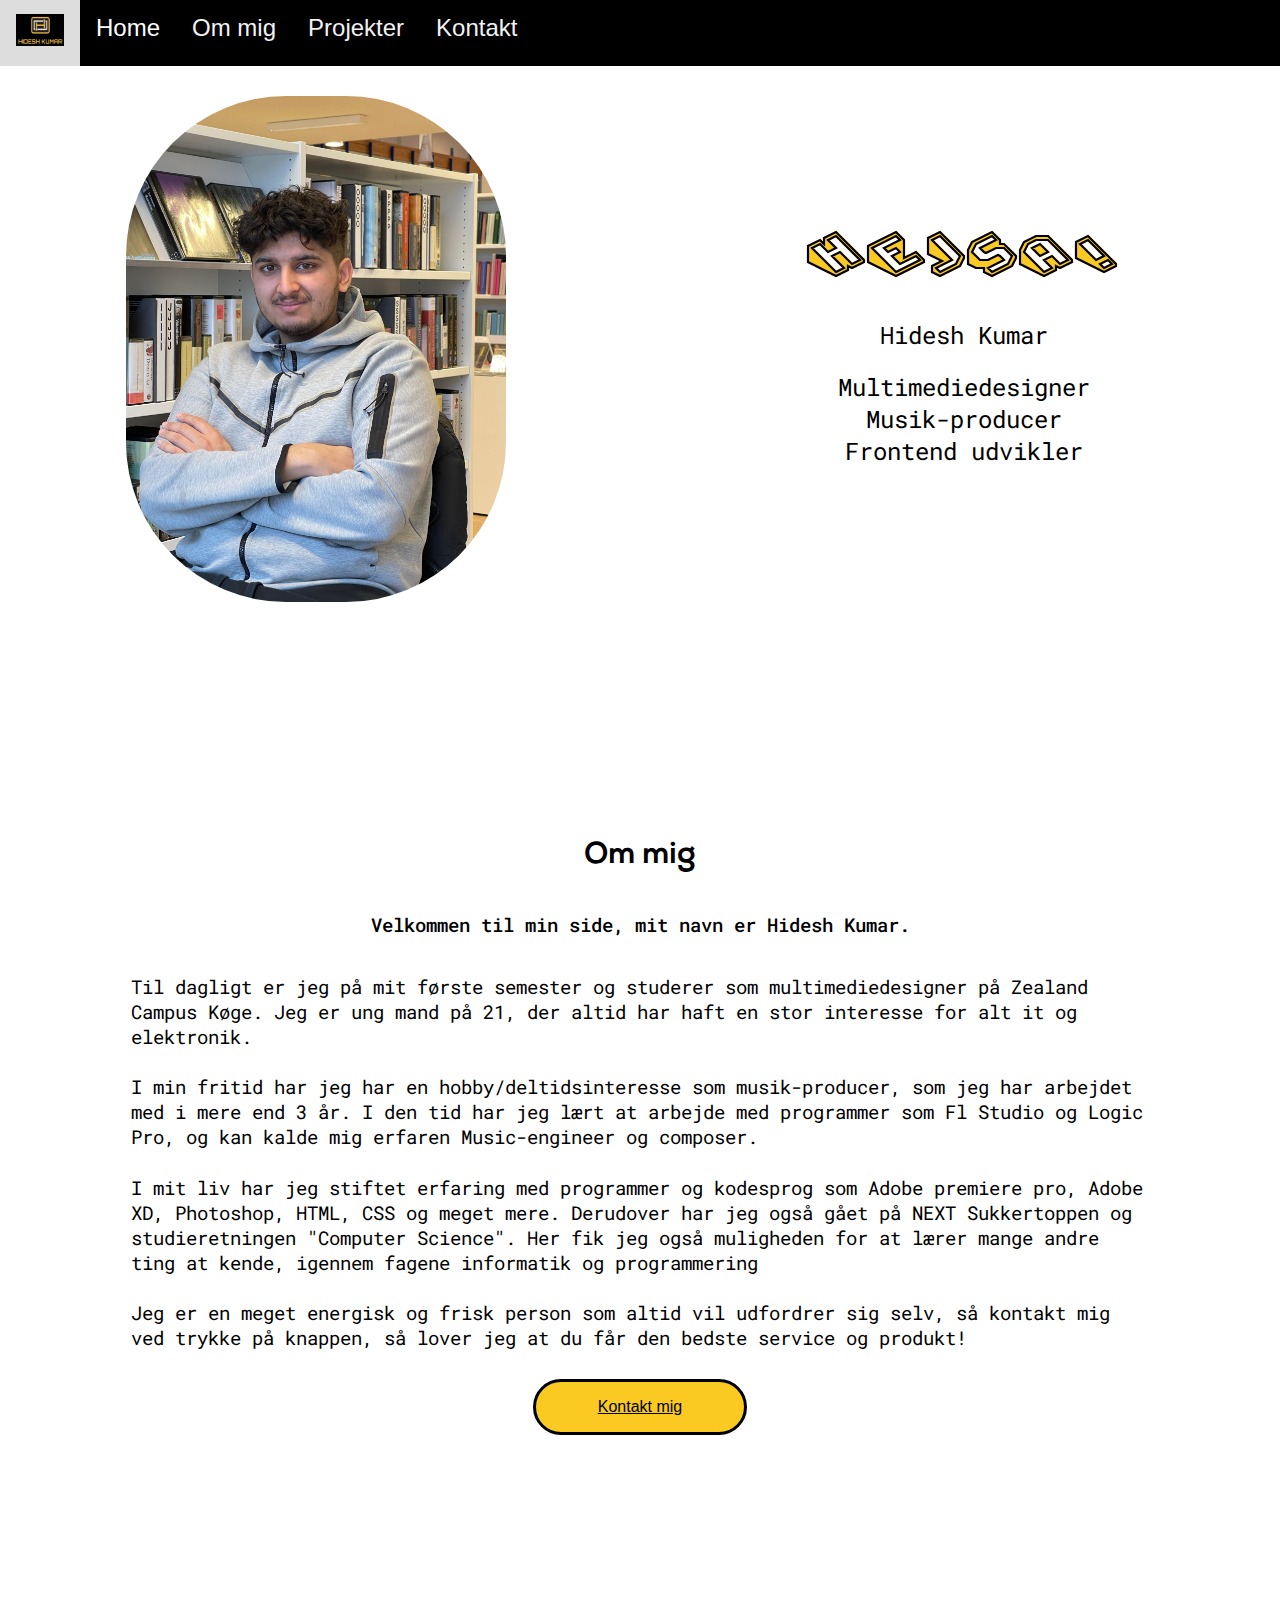
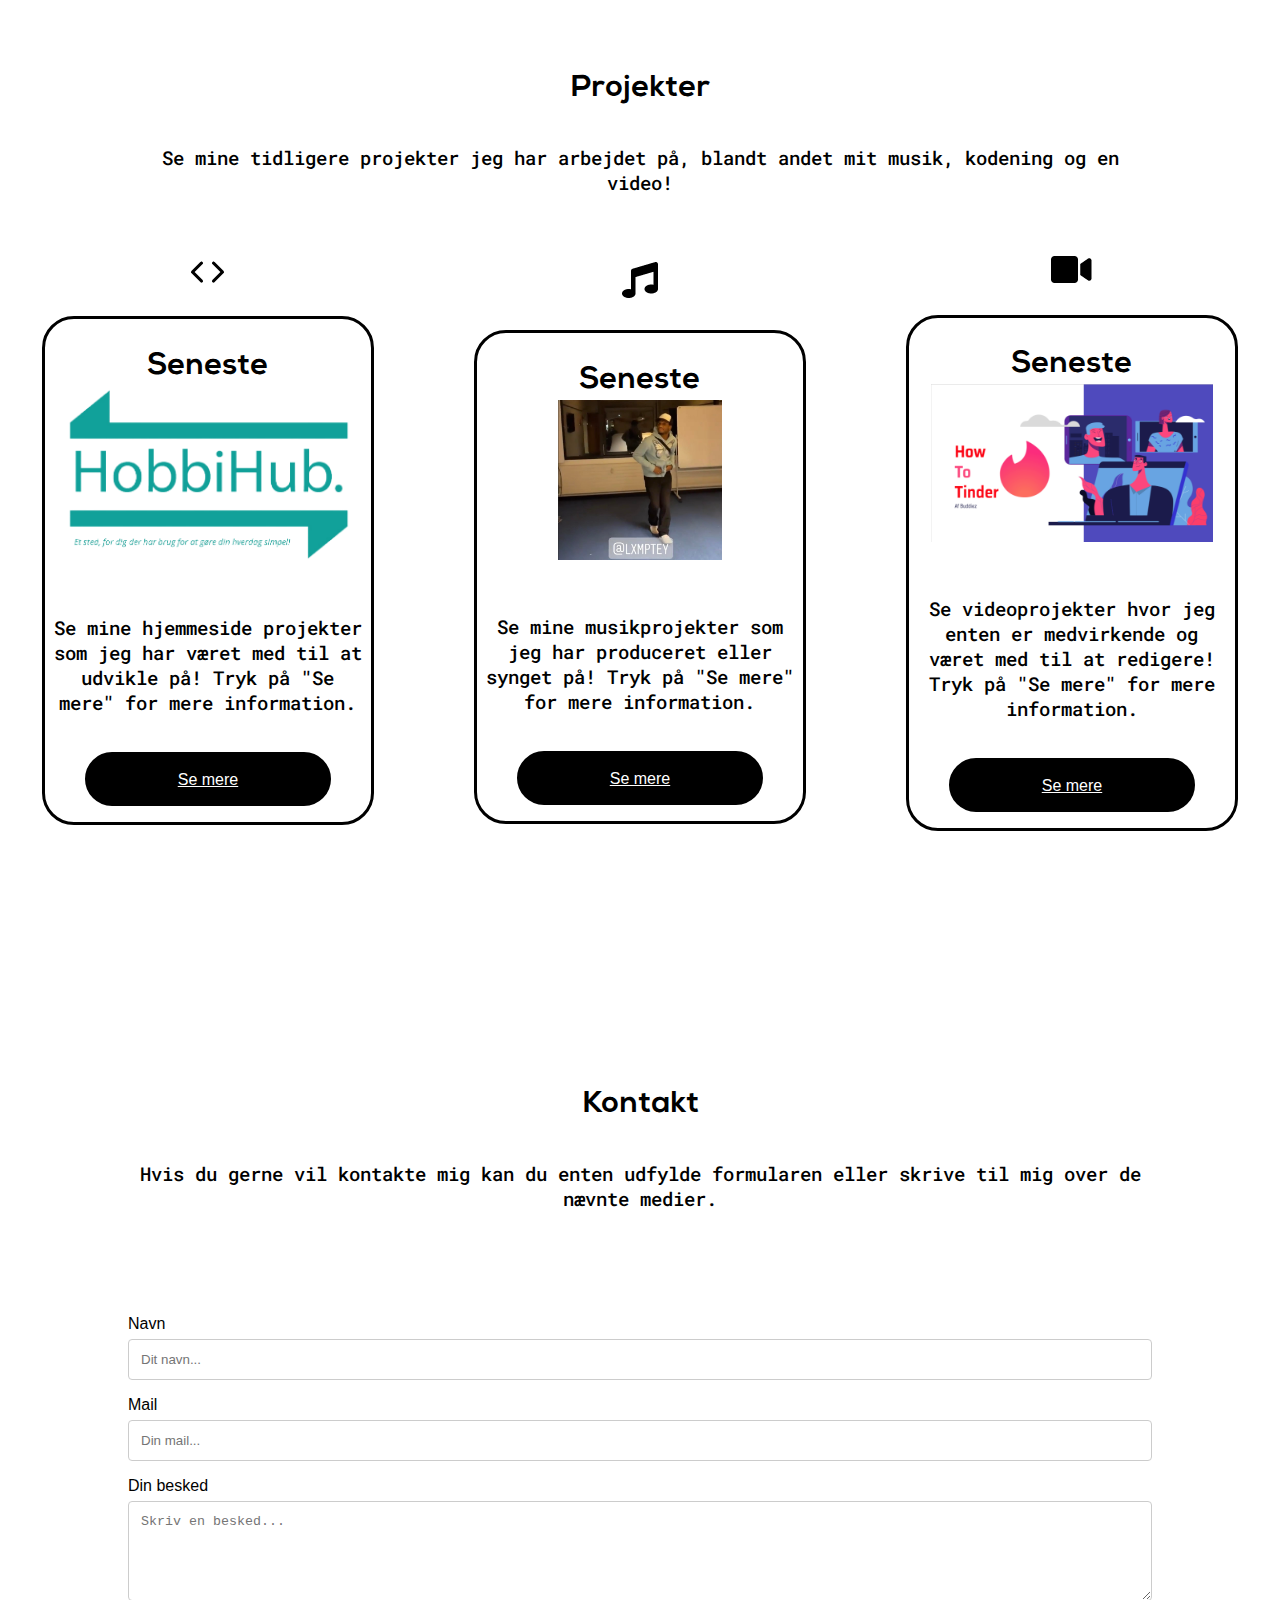
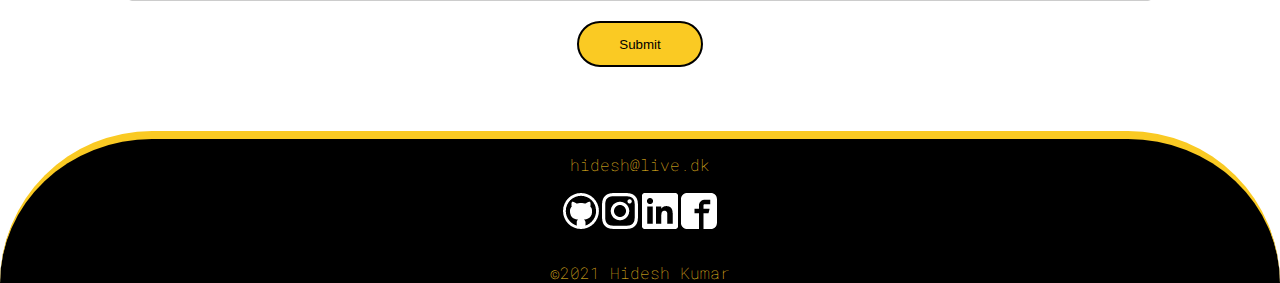
<file: index.html>
<!DOCTYPE html>
<html lang="da">
<head>
    <meta charset="UTF-8">
    <meta http-equiv="X-UA-Compatible" content="IE=edge">
    <meta name="viewport" content="width=device-width, initial-scale=1.0">
    <title>Hidesh's portfolie</title>
    <link rel="icon" type="image/x-icon" href="Billeder_og_logo/favicon.ico">
    <link rel="stylesheet" href="stylesheet.css">
    <link rel="preconnect" href="https://fonts.googleapis.com"> 
    <link rel="preconnect" href="https://fonts.gstatic.com" crossorigin> 
    <link href="https://fonts.googleapis.com/css2?family=Roboto+Mono:wght@100;300&display=swap" rel="stylesheet">
    <link rel="stylesheet" href="https://cdnjs.cloudflare.com/ajax/libs/font-awesome/4.7.0/css/font-awesome.min.css">
</head>
<body>
    <main>
        <!--Navigation bar, som jeg har fået inspiration fra W3School - "Responsive Top Navigation", og gjort det til mit eget -->
        <!--link: https://www.w3schools.com/howto/howto_js_topnav_responsive.asp -->
        <header>
            <div class="topnav" id="myTopnav">
                <a href="#home" class="#"><img src="Billeder_og_logo/Hidesh_logo_1.png" alt="logo" class="navlogo"></a>
                <a href="#home" class="active">Home</a>
                <a href="#omMig">Om mig</a>
                <a href="projekt.html">Projekter</a>
                <a href="#kontakt">Kontakt</a>
                <a href="javascript:void(0);" class="icon" onclick="myFunction()">
                <i class="fa fa-bars"></i>
                </a>
            </div>
        </header>
    </main>
        <!--Hjem - Her ser man mit billede, og hvad jeg laver-->
        <section id="home">
            <div class="topcards">
                    <img src="Billeder_og_logo/hidesh.jpg" class="headimage" alt="Billede af Hidesh">
                    <div class="container">
                        <h1>Hejsa!</h1>
                            <div class="center">
                                <h2> Hidesh Kumar</h2>
                                    <p></p>
                                    <h2>Multimediedesigner
                                    <br>Musik-producer
                                    <br>Frontend udvikler
                                </h2>
                            </div>  
                    </div> 
            </div>    
        </section>

        <!--Om mig sektion - Forklare hvem jeg er som person med mine erfaringer: benyttet mig af grid funktionen, og center class -->

        <section id="omMig">
            <div class="center">
                <div class="textbox">
                        <h3>Om mig</h3>
                            <h5>Velkommen til min side, mit navn er Hidesh Kumar.</h5> 
                                <p></p>
                                <h4>Til dagligt er jeg på mit første semester og studerer som multimediedesigner på Zealand Campus Køge.
                                Jeg er ung mand på 21, der altid har haft en stor interesse for alt it og elektronik.</h4>
                                <p></p> 
                                <h4>I min fritid har jeg har en hobby/deltidsinteresse som musik-producer, som jeg har arbejdet med i mere end 3 år. I den tid har jeg lært at arbejde med
                                    programmer som Fl Studio og Logic Pro, og kan kalde mig erfaren Music-engineer og composer.
                                </h4>
                                <p></p> 
                                <h4>I mit liv har jeg stiftet erfaring med programmer og kodesprog som Adobe premiere pro, Adobe XD, Photoshop, HTML, CSS og meget mere. Derudover har jeg også gået på NEXT Sukkertoppen og studieretningen "Computer Science".
                                    Her fik jeg også muligheden for at lærer mange andre ting at kende, igennem fagene informatik og programmering</h4>
                                <p></p> 
                                <h4>Jeg er en meget energisk og frisk person som altid vil udfordrer sig selv, så kontakt mig ved trykke på knappen, så lover jeg at du får den bedste service og produkt!</h4>
                </div>  
            </div> 
            <!--Kontakt mig button som dirigere til kontakt mig #id-->
            <a href="#kontakt" class="button1">Kontakt mig</a>
        </section>

        <!--Projekter-->
        <section>
            <div class="center">
                <div class="textbox">
                    <h3 id="projekter">Projekter</h3>
                    <h5>Se mine tidligere projekter jeg har arbejdet på, blandt andet mit musik, kodening og en video!</h5>
                </div>
            </div>
            
        <!--Kode projekter-->
        <div class="cards">
            <div class="container">
                <img src="Billeder_og_logo/Iconfeather-code.png" alt="CodeLogo" class="logo">
                <div class="containerbox">
                    <h6>Seneste</h6>
                    <img src="Billeder_og_logo/HobbiHub.png" alt="Hobbihub" class="imageBox">
                        <h5>Se mine hjemmeside projekter som jeg har været med til at udvikle på! Tryk på "Se mere" for mere information.</h5>
                    <a href="projekt.html" class="button2">Se mere</a>
                </div>
            </div>

        <!--Musik projekter-->
    
            <div class="container">
                <img src="Billeder_og_logo/Iconawesome-music.png" alt="MusikLogo" class="logo">
                <div class="containerbox">
                    <h6>Seneste</h6>
                    <img src="Billeder_og_logo/image1_2.png" alt="Hobbihub" class="screenshot">
                        <h5>Se mine musikprojekter som jeg har produceret eller synget på! Tryk på "Se mere" for mere information.</h5>
                    <a href="projekt.html" class="button2">Se mere</a>
                    </div>
            </div>
       
        <!--Video projekter-->
  
            <div class="container">
                <img src="Billeder_og_logo/Iconawesome-video.png" alt="VideoLogo" class="logo">
                <div class="containerbox">
                    <h6>Seneste</h6>
                    <img src="Billeder_og_logo/HTT.png" alt="Hobbihub" class="imageBox">
                        <h5>Se videoprojekter hvor jeg enten er medvirkende og været med til at redigere! Tryk på "Se mere" for mere information.</h5>
                    <a href="projekt.html" class="button2">Se mere</a>
                </div>
            </div>
        </div>
        </section>

        <!--Kontakt formular - https://www.w3schools.com/html/html_forms.asp - Hjælp fra W3Schools, med en meget fin formulerende forklaring -->
        <section>

            <div class="center">
                <div class="textbox">
                    <h3 id="kontakt" >Kontakt</h3>
                    <h5 >Hvis du gerne vil kontakte mig kan du enten udfylde formularen eller skrive til mig over de nævnte medier.</h5>
                </div>
            </div>

            <div  class="container">
                <!--Normalt ville der havde været sat en PHP-fil, men da vi ikke har arbejdet med det i nu holder jeg den tom-->
                <form action="#">
                    <label for="navn">Navn</label>
                    <input type="text" id="navn" name="navn" placeholder="Dit navn...">

                    <label for="mail">Mail</label>
                    <input type="text" id="mail" name="mail" placeholder="Din mail...">

                    <label for="message">Din besked</label>
                    <textarea id="message" name="message" placeholder="Skriv en besked..." style="height:100px"></textarea>

                    <input type="submit" value="Submit">
                </form>
            </div>
        </section>

    <!--Footer med href links til forskellige sociale medier-->   
    <footer class="footer">
      <p class="text">hidesh@live.dk</p>
        <br>
      <div class="grid-containerfooter">
        <a href="https://github.com/hidesh"><img src="Billeder_og_logo/github.png" alt="github" class="github"></a>
        <a href="https://www.instagram.com/hidesh_kumar/"><img src="Billeder_og_logo/instagram.png" alt="instagram" class="instagram"></a>
        <a href="https://www.linkedin.com/in/hidesh-k-a21056208"><img src="Billeder_og_logo/linkedin.png" alt="linkedIn" class="linkedIn"></a>
        <a href="https://facebook.com"><img src="Billeder_og_logo/facebook.png" alt="facebook" class="facebook"></a>
      </div>
        <br>
      <p class="text">©2021 Hidesh Kumar</p>
      <div>
          <!--En "Gå op" knap, som den her funktion til at gå til toppen af siden-->
          <button onclick="topFunction()" id="myBtn" title="Gå til top"><img src="Billeder_og_logo/ScrollButton.png" alt="scrollButton"></button>
      </div>
      
     
    </footer>
        

    

    
    
<!--Scripts-->  

    <!-- JS til navbar-->
    <script>
        function myFunction() {
        var x = document.getElementById("myTopnav");
        //benyttelse af if statement
        if (x.className === "topnav") {
            x.className += " responsive";
        } else {
            x.className = "topnav";
            }
        }
    </script>

    <!-- JS til footer knap-->
    <!--Jeg har valgt at bruge inspiration fra https://www.w3schools.com/howto/howto_js_scroll_to_top.asp-->
    <script>
        //Her har vi vores variable, som angiver knappen, også kaldet på engelsk "identifiers".
        var mybutton = document.getElementById("myBtn");
        
        //Når brugeren har scrollede ned 20px pixels from toppen, visser den knappen
        window.onscroll = function() {scrollFunction()};
        
        //benyttelse af if statement
        function scrollFunction() {
        if (document.body.scrollTop > 20 || document.documentElement.scrollTop > 20) {
            mybutton.style.display = "block";
        } else {
            mybutton.style.display = "none";
        }
        }
        
        // Når brugeren klikker på knappen scroll den op til top.
        function topFunction() {
        document.body.scrollTop = 0;
        document.documentElement.scrollTop = 0;
        }
    </script>



</body>




 
</html>
</file>
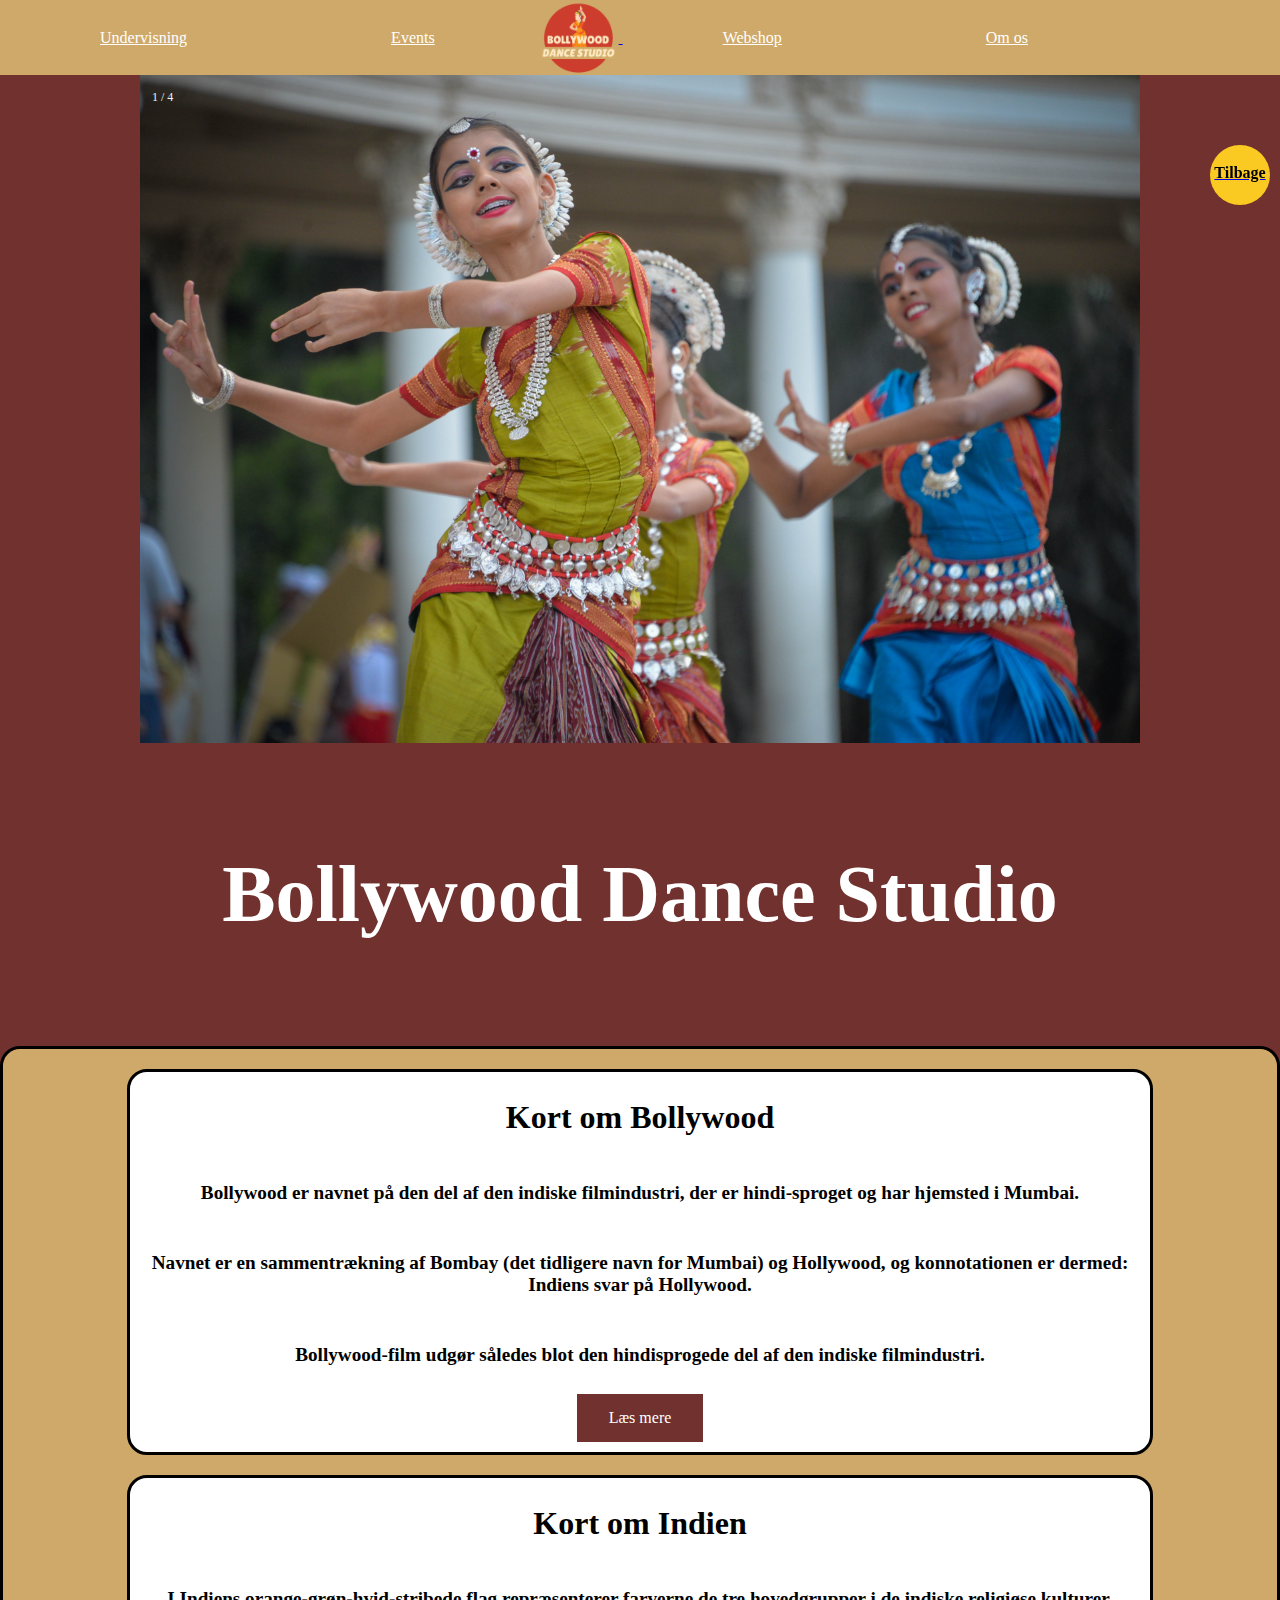
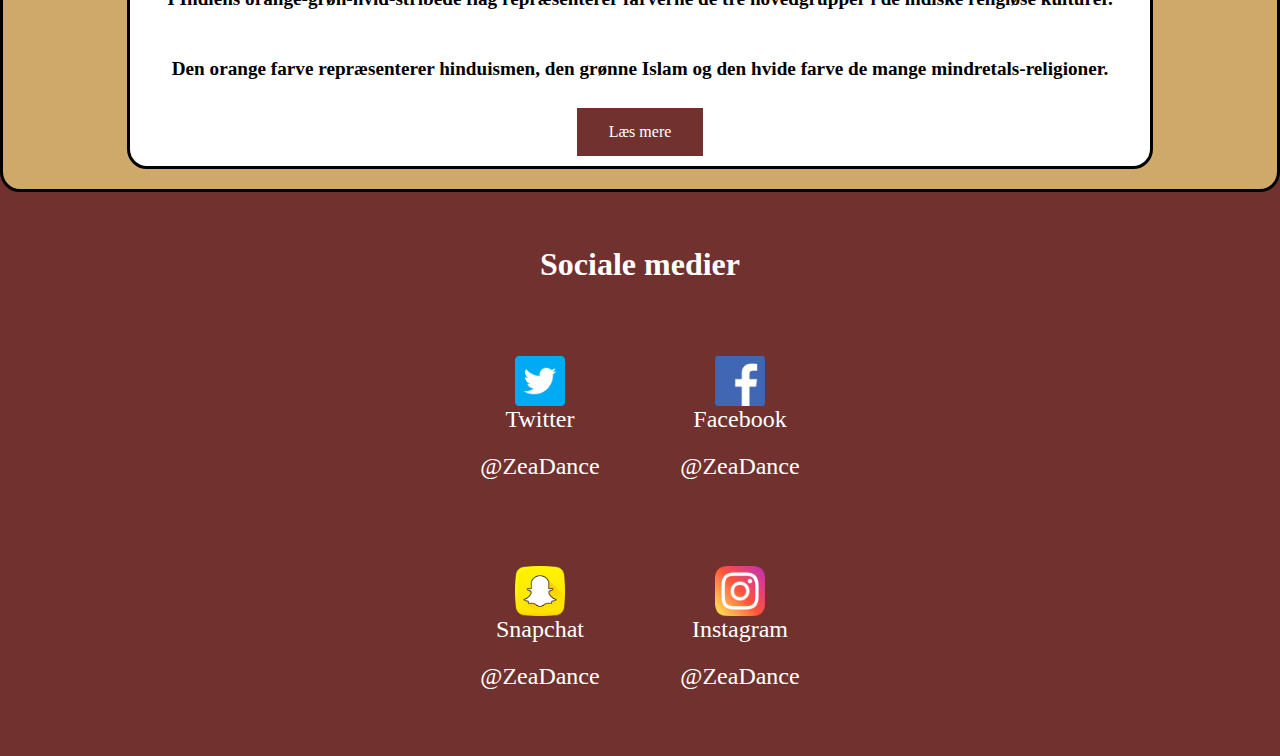
<file: Projects_folder/Bolly/index.html>
<!DOCTYPE html>
<html lang="da">
<head>
    <meta name="viewport" content="width=device-width, initial-scale=1.0">
    <meta charset="utf-8"/>
    <title>BDS - Forside</title>
    <link rel="shortcut icon" type="image/jpg" href="images/BDS_logo.png"/>
    <link rel="stylesheet" href="index.css">
</head>
<body>
<main>
    <header>
        <nav class="navbar ul">
            
                <a href="undervisning.html" class="text">Undervisning</a>
                <a href="events.html" class="text">Events</a>
                <a href="index.html">
                <img src="images/BDS_logo.png" alt="logo" class="logo">
                </a>
                <a href="webshop.html" class="text">Webshop</a>
                <a href="Omos.html" class="text">Om os</a>
            
        </nav>
    </header>

</main>

<a class="fixedbutton" href="../../projekt.html">
    <div class="roundedFixedBtn">Tilbage<i class="fa fa-phone"></i></div>
  </a>

<div class="slideshow-container">

    <div class="mySlides fade">
        <div class="numbertext">1 / 4</div>
        <img src="images/slideshow1.jpg" alt="første slideshow" style="width:100%">
    </div>

    <div class="mySlides fade">
        <div class="numbertext">2 / 4</div>
        <img src="images/slideshow2.jpg" alt="anden slideshow" style="width:100%">

    </div>

    <div class="mySlides fade">
        <div class="numbertext">3 / 4</div>
        <img src="images/slideshow3.jpg" alt="tredje slideshow" style="width:100%">

    </div>
    <div class="mySlides fade">
        <div class="numbertext">4 / 4</div>
        <img src="images/slideshow4.jpg" alt="fjerde slideshow" style="width:100%">

    </div>

</div>

<h4>Bollywood Dance Studio</h4>

    <section>
        
        <div class="boxtainer">
            <div class="containerbox">
                <h2> Kort om Bollywood</h2>
                <h3>
                    Bollywood er navnet på den del af den indiske filmindustri, der er hindi-sproget og har hjemsted i Mumbai.
                </h3>
                <h3>
                    Navnet er en sammentrækning af Bombay (det tidligere navn for Mumbai) og Hollywood, og konnotationen er dermed: Indiens svar på Hollywood.
                </h3>
                <h3>
                    Bollywood-film udgør således blot den hindisprogede del af den indiske filmindustri. 
                </h3>
                <div class="readmore_button">Læs mere</div>
            </div>
            <div class="containerbox">
                <h2> Kort om Indien</h2>
                <h3>
                    I Indiens orange-grøn-hvid-stribede flag repræsenterer farverne de tre hovedgrupper i de indiske religiøse kulturer. 
                </h3>
                <h3>
                    Den orange farve repræsenterer hinduismen, den grønne Islam og den hvide farve de mange mindretals-religioner.
                </h3>
                <div class="readmore_button">Læs mere</div>
            </div>
        </div>
    </section>

    <section>
        <h5>Sociale medier</h5>
        
        <div class="grid-container">
            <div class="boxtext">
                <img src="icon/twitter.png" alt="twitter_icon" class="icon">
                <br> Twitter <br>
                 <div class="icon_text">@ZeaDance</div> 
            </div>
            <div class="boxtext">
                <img src="icon/facebook.png" alt="twitter_icon" class="icon">
                <br> Facebook <br>
                <div class="icon_text">@ZeaDance</div> 
            </div>
            <div class="boxtext">
                <img src="icon/snapchat.png" alt="twitter_icon" class="icon">
                <br> Snapchat <br>
                <div class="icon_text">@ZeaDance</div> 
            </div>
            <div class="boxtext">
                <img src="icon/instagram.png" alt="twitter_icon" class="icon">
                <br> Instagram <br>
                <div class="icon_text">@ZeaDance</div> 
            </div>
        </div>
    
    </section>

    <script>
        var slideIndex = 0;
        showSlides();

        function showSlides() {
            var i;
            var slides = document.getElementsByClassName("mySlides");
            for (i = 0; i < slides.length; i++) {
                slides[i].style.display = "none";
            }
            slideIndex++;
            if (slideIndex > slides.length) { slideIndex = 1 }
            slides[slideIndex - 1].style.display = "block";
            setTimeout(showSlides, 7000); // Change image every 7 seconds
        }
    </script>

</body>
</html>
</file>
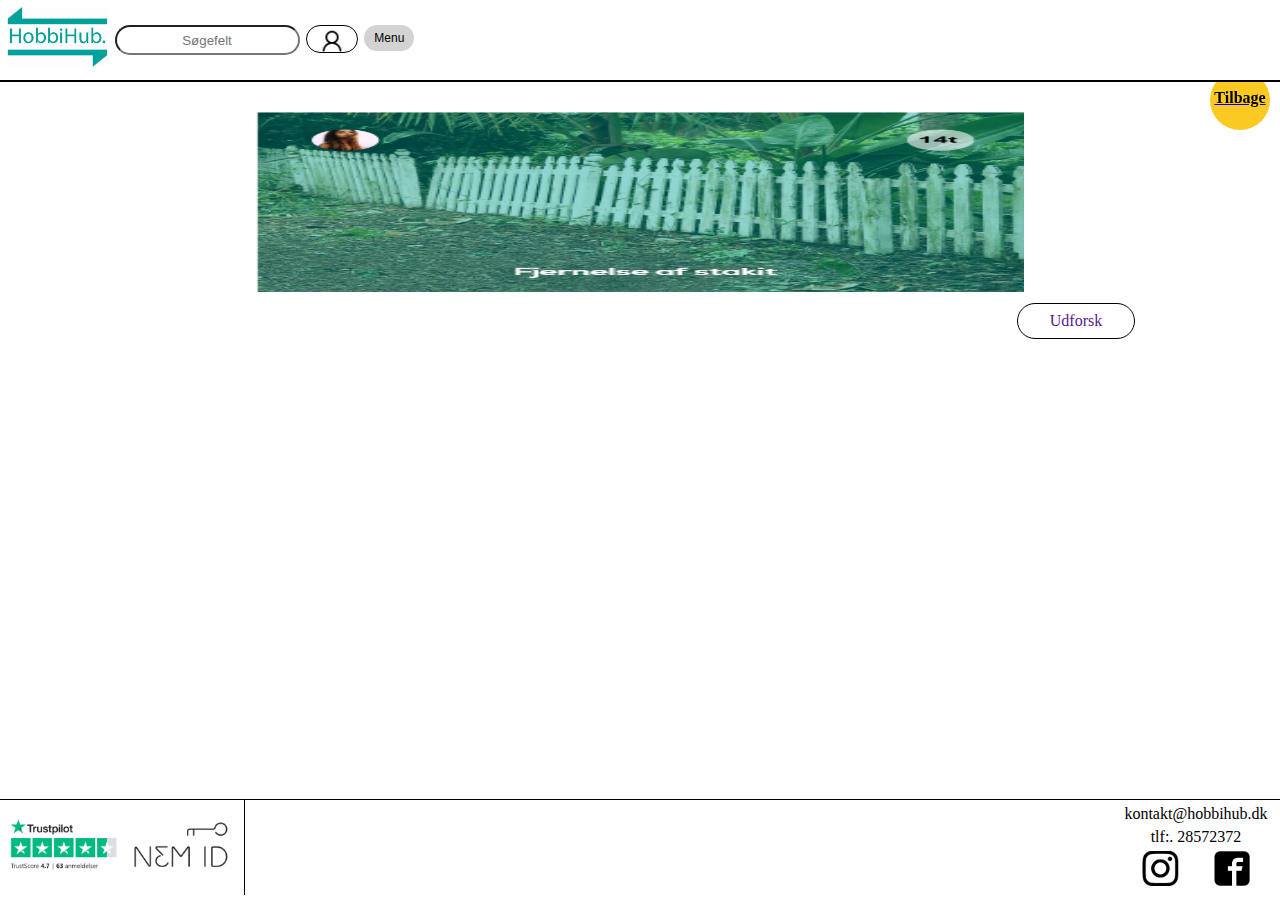
<file: Projects_folder/Hobbihub/index.html>
<!DOCTYPE html>
<html lang="en">
<head>
    <link rel="stylesheet" href="style.css">
    <meta charset="UTF-8">
    <meta http-equiv="X-UA-Compatible" content="IE=edge">
    <meta name="viewport" content="width=device-width, initial-scale=1.0">
    <title>HobbiHub</title>
</head>
<body>

  <a class="fixedbutton" href="../../projekt.html">
    <div class="roundedFixedBtn">Tilbage<i class="fa fa-phone"></i></div>
  </a>

  <header>
      <img src="logo.png" alt="logo">
      <input type="text" placeholder="Søgefelt" class="search">
      <div class="icon-border">
          <img src="user.png" alt="profil" class="user">
      </div>
      <nav class="dropdown">
          <button onclick="myFunction()" class="dropbtn icon-border">Menu</button>
          <div id="myDropdown" class="dropdown-content">
            <a href="index.html">Forside</a>
            <a href="minprofil.html" class="dropdown-line">Min profil</a>
            <a href="udforsk.html" class="dropdown-line">Udforsk</a>
            <a href="konstruktion.html" class="dropdown-line">Udforsk hjælpere</a>
            <a href="konstruktion.html" class="dropdown-line">Opret opslag</a>
            <a href="beskeder.html" class="dropdown-line">Beskeder</a>
            <a href="faq.html" class="dropdown-line">FAQ</a>
          </div>
      </nav>
  </header>
  
  <main>
    <div class="slideshow-container">
      <!-- Full-width images with number and caption text -->
      <div class="mySlides fade">
        <img src="Slideshow1.png" class="slideshow-img">
      </div>
    
      <div class="mySlides fade">
        <img src="Slideshow2.png" class="slideshow-img">
      </div>
    
      <div class="mySlides fade">
        <img src="Slideshow3.png" class="slideshow-img">
      </div>
    </div>
      <a href="" class="forside-knap">Udforsk</a>
  </main>

  <footer>
    <img src="trust-nem.png" alt="trustpilot-nemID">
    <div class="footer-box">
      <p class="footer-text">kontakt@hobbihub.dk</p>
      <p class="footer-text">tlf:. 28572372</p>
      <img src="facebook.png" alt="facebook" class="facebook">
      <img src="instagram.png" alt="instagram" class="instagram">
    </div>
  </footer>

 
  

  <script>
    /* When the user clicks on the button, 
    toggle between hiding and showing the dropdown content */
    function myFunction() {
      document.getElementById("myDropdown").classList.toggle("show");
    }
    
    // Close the dropdown if the user clicks outside of it
    window.onclick = function(event) {
      if (!event.target.matches('.dropbtn')) {
        var dropdowns = document.getElementsByClassName("dropdown-content");
        var i;
        for (i = 0; i < dropdowns.length; i++) {
          var openDropdown = dropdowns[i];
          if (openDropdown.classList.contains('show')) {
            openDropdown.classList.remove('show');
          }
        }
      }
    }

  var slideIndex = 0;
  showSlides();

  function showSlides() {
    var i;
    var slides = document.getElementsByClassName("mySlides");
    for (i = 0; i < slides.length; i++) {
      slides[i].style.display = "none";
    }
    slideIndex++;
    if (slideIndex > slides.length) {slideIndex = 1}
    slides[slideIndex-1].style.display = "block";
    setTimeout(showSlides, 2000); // Change image every 2 seconds
  }
    
  </script>
</body>
</html>
</file>
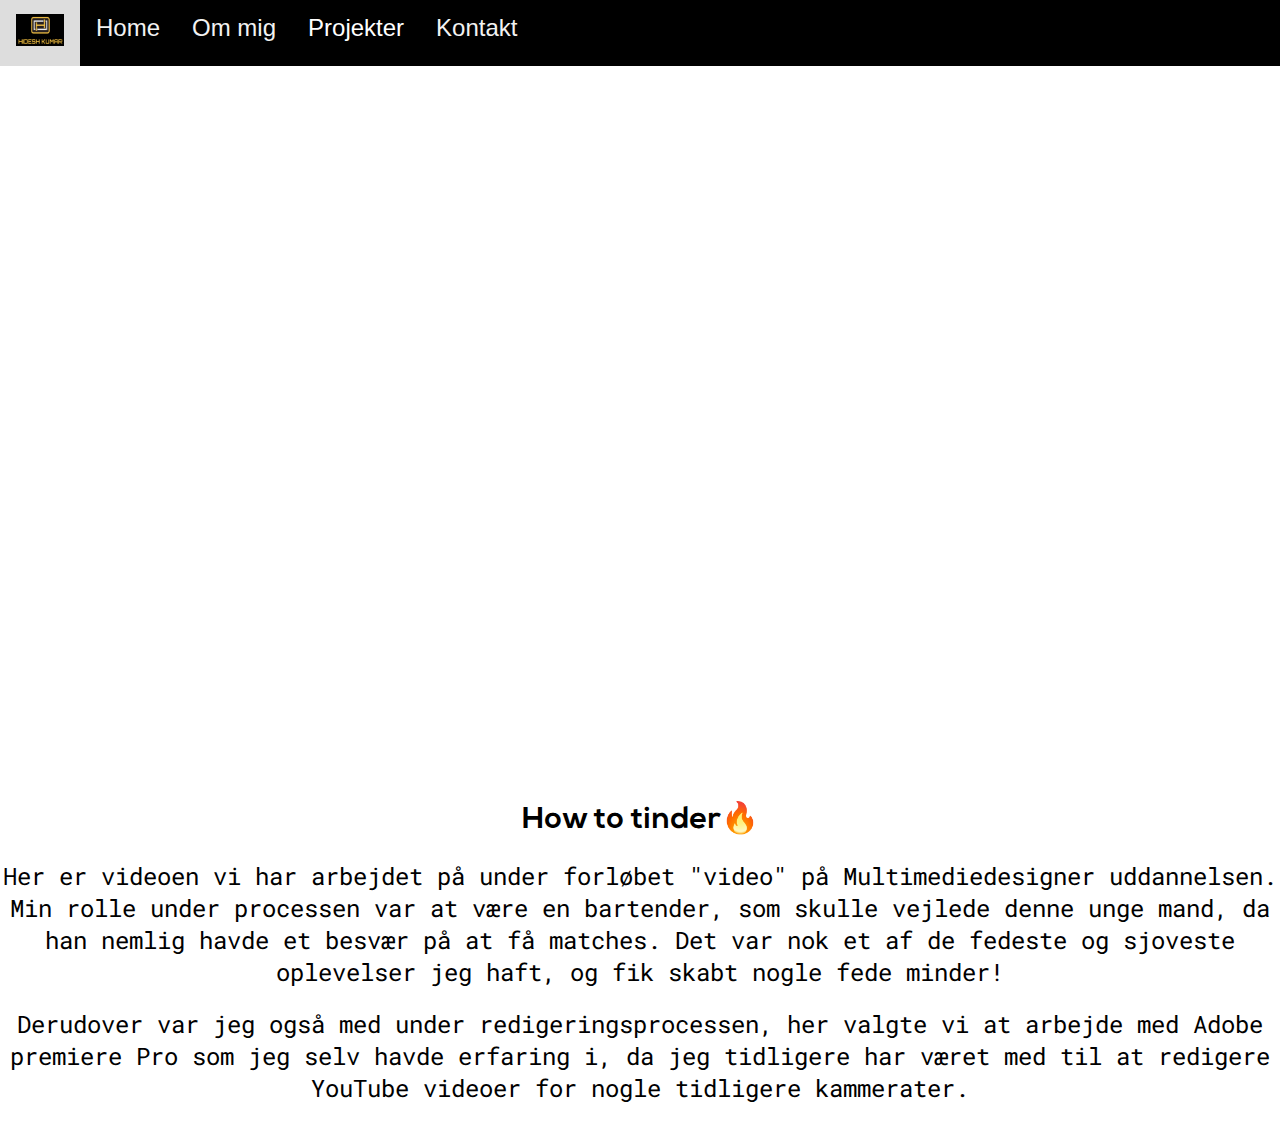
<file: Videoplayer.html>
<!DOCTYPE html>
<html lang="da">
<head>
    <meta charset="UTF-8">
    <meta http-equiv="X-UA-Compatible" content="IE=edge">
    <meta name="viewport" content="width=device-width, initial-scale=1.0">
    <title>Hidesh - Video Player</title>
    <link rel="icon" type="image/x-icon" href="Billeder_og_logo/favicon.ico">
    <link rel="stylesheet" href="stylesheet.css">
    <link rel="preconnect" href="https://fonts.googleapis.com"> 
    <link rel="preconnect" href="https://fonts.gstatic.com" crossorigin> 
    <link href="https://fonts.googleapis.com/css2?family=Roboto+Mono:wght@100;300&display=swap" rel="stylesheet">
    <link rel="stylesheet" href="https://cdnjs.cloudflare.com/ajax/libs/font-awesome/4.7.0/css/font-awesome.min.css">
</head>
<body>
    <main>
        <header>
            <div class="topnav" id="myTopnav">
                <a href="index.html#home" class="#"><img src="Billeder_og_logo/Hidesh_logo_1.png"  alt="logo" class="navlogo"></a>
                <a href="index.html#home">Home</a>
                <a href="index.html#omMig">Om mig</a>
                <a href="projekt.html#projekter" class="active">Projekter</a>
                <a href="index.html#kontakt">Kontakt</a>
                <a href="javascript:void(0);" class="icon" onclick="myFunction()">
                <i class="fa fa-bars"></i>
                </a>
            </div>
        </header>
    </main>

    <section>
        <iframe class="videosize" src="https://www.youtube.com/embed/hpFJPBO9r3A" title="YouTube video player" allow="accelerometer; autoplay; clipboard-write; encrypted-media; gyroscope; picture-in-picture" allowfullscreen></iframe>
        <h6>How to tinder🔥</h6>
        <h2>Her er videoen vi har arbejdet på under forløbet "video" på Multimediedesigner uddannelsen. <br>
            Min rolle under processen var at være en bartender, som skulle vejlede denne unge mand,
             da han nemlig havde et besvær på at få matches. Det var nok et af de fedeste og sjoveste oplevelser jeg haft, og fik skabt nogle fede minder!</h2>
            <p></p>
            <h2>Derudover var jeg også med under redigeringsprocessen, 
            her valgte vi at arbejde med Adobe premiere Pro som jeg selv havde erfaring i,
            da jeg tidligere har været med til at redigere YouTube videoer for nogle tidligere kammerater.</h2>
    </section>

<!-- JS til navbar-->
<script>
    function myFunction() {
    var x = document.getElementById("myTopnav");
    if (x.className === "topnav") {
        x.className += " responsive";
    } else {
        x.className = "topnav";
        }
    }
</script>

</body>

</html>
</file>
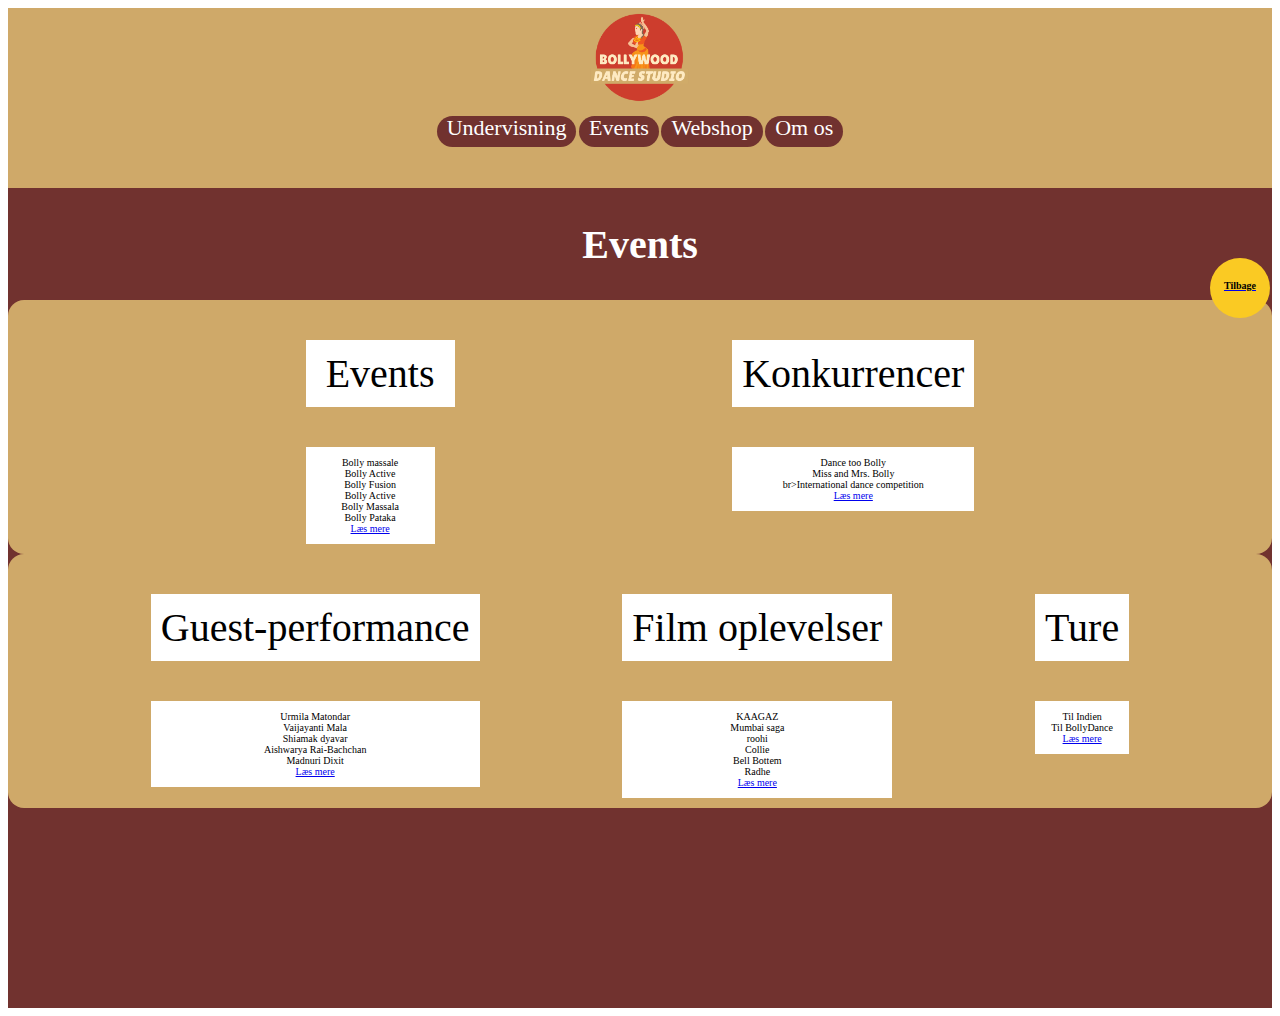
<file: Projects_folder/Bolly/events.html>
<!DOCTYPE html>
<html lang="da">
    <head>
        <link rel="stylesheet" href="events.css" type="text/CSS" >
        <title>Bollywood Dance Studio</title>
        <meta charset="UTF-8">
    </head>

<body>
    <main class="mainFlex"> 
        <header>
            <nav class="header-nav">
                <a href="index-html"><img src="images/BDS_logo.png" alt="logo">
                </a>
                <ul>
                    <li><a href="undervisning.html">Undervisning</a></li>
                    <li><a href="events.html">Events</a></li>
                    <li><a href="webshop.html">Webshop</a></li>
                    <li><a href="omos.html">Om os</a></li>
                </ul>
            </nav>
        </header>

        <a class="fixedbutton" href="../../projekt.html">
            <div class="roundedFixedBtn">Tilbage<i class="fa fa-phone"></i></div>
          </a>

        <h2 class="He">Events</h2>

        <section>
            <div class="flex-container">
                <div class="flex-col-top">
                    <div class="Events">
                        <h3 class="head-events">Events</h3>
                        <p class="brødtekst-Events"> Bolly massale <br> Bolly Active <br> Bolly Fusion <br> Bolly Active <br> Bolly Massala <br> Bolly Pataka <br> <a href="#">Læs mere</a> </p>
                    </div>
                    <div class="competition">
                        <h3 class="head-competition">Konkurrencer</h3>
                        <p class="brødtekst-compitition"> Dance too Bolly <br> Miss and Mrs. Bolly <br> br>International dance competition <br> <a href="#">Læs mere</a> </p>
                    </div>
                </div>
                <div class="flex-col-middle">
                    <div class="Guest">
                        <h3 class="head-Guest">Guest-performance</h3>
                        <p class="brødtekst-Guest"> Urmila Matondar<br>Vaijayanti Mala<br>Shiamak dyavar<br>Aishwarya Rai-Bachchan<br>Madnuri Dixit <br> <a href="#">Læs mere</a></p> 
                    </div>
                    <div class="movie">
                        <h3 class="head-movie">Film oplevelser</h3>
                        <p class="brødtekst-movie"> KAAGAZ<br>Mumbai saga<br>roohi<br>Collie<br>Bell Bottem<br>Radhe <br> <a href="#">Læs mere</a></p> 
                </div>
                <div class="flex-col-bottom">
                    <div class="flex-trip">
                        <h3 class="head-trip">Ture</h3>
                        <p class="brødtekst-trip"> Til Indien<br>Til BollyDance <br> <a href="#">Læs mere</a></p>
                    </div>
                </div>
            </div>
        </section>
    </main>
</body> 

</html>
</file>
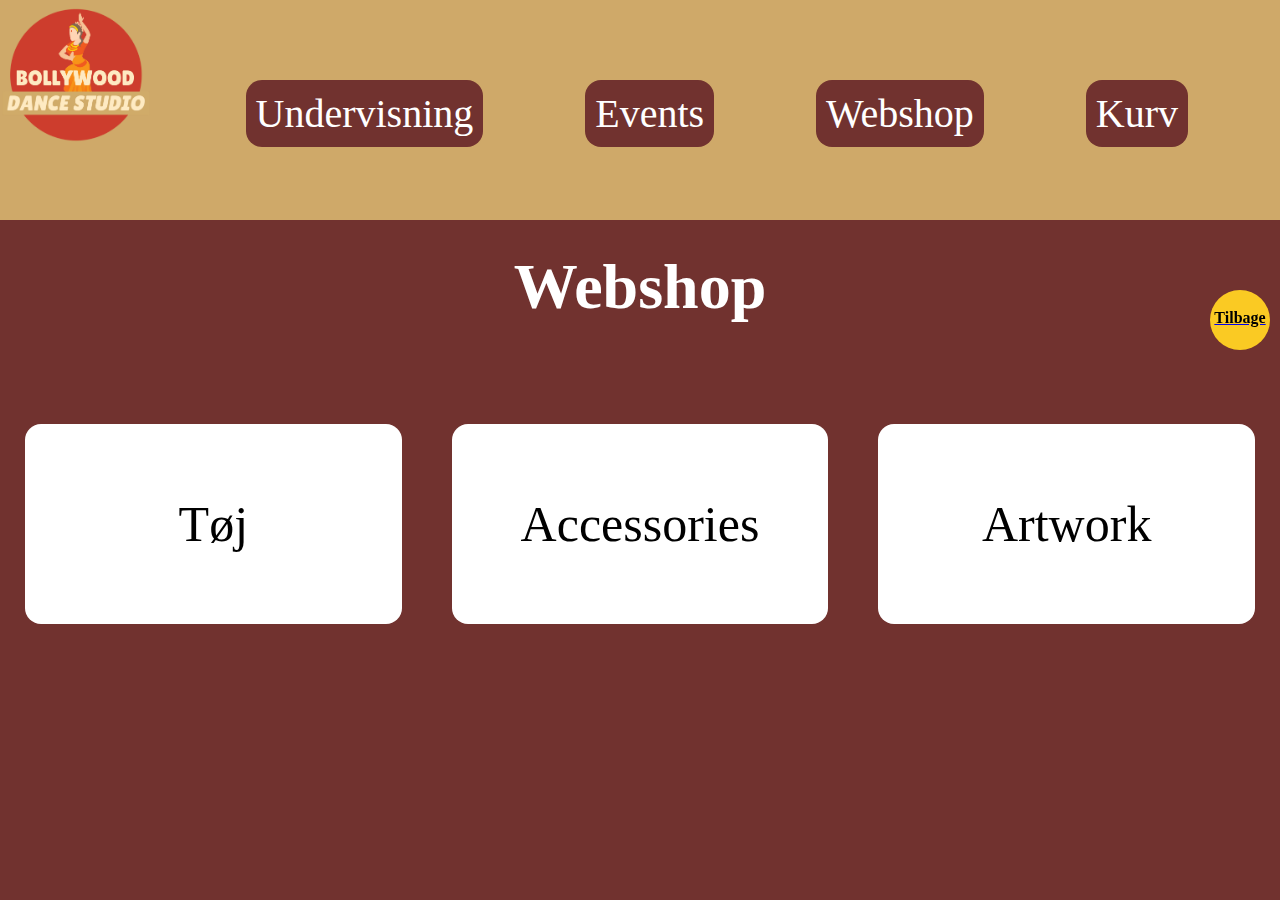
<file: Projects_folder/Bolly/webshop.html>
<!DOCTYPE html>
<html lang="en">
<head>
    <link rel="stylesheet" href="webshop.css">
    <meta charset="UTF-8">
    <meta http-equiv="X-UA-Compatible" content="IE=edge">
    <meta name="viewport" content="width=device-width, initial-scale=1.0">
    <title>Bollywood Dance Studio</title>
</head>
<body>
    <header>
        <nav class="header-nav">
            <a href="index.html"><img src="images/BDS_logo.png" alt="logo"></a>
            <ul>
                <li><a href="undervisning.html">Undervisning</a></li>
                <li><a href="events.html">Events</a></li>
                <li><a href="webshop.html">Webshop</a></li>
                <li><a href="kurv">Kurv</a></li>
            </ul>
        </nav>
    </header>

    <a class="fixedbutton" href="../../projekt.html">
        <div class="roundedFixedBtn">Tilbage<i class="fa fa-phone"></i></div>
      </a>

    <main>
        <h1>Webshop</h1>
        <nav>
            <ul>
                <li>
                    <a href="">
                        <div class="clickable-part">
                            Tøj
                        </div>
                    </a>
                </li>
                <li>
                    <a href="">
                        <div class="clickable-part">
                            Accessories
                        </div>
                    </a>
                </li>
                <li>
                    <a href="">
                        <div class="clickable-part">
                            Artwork
                        </div>
                    </a>
                </li>
            </ul>
        </nav>
    </main>
</body>
</html>
</file>
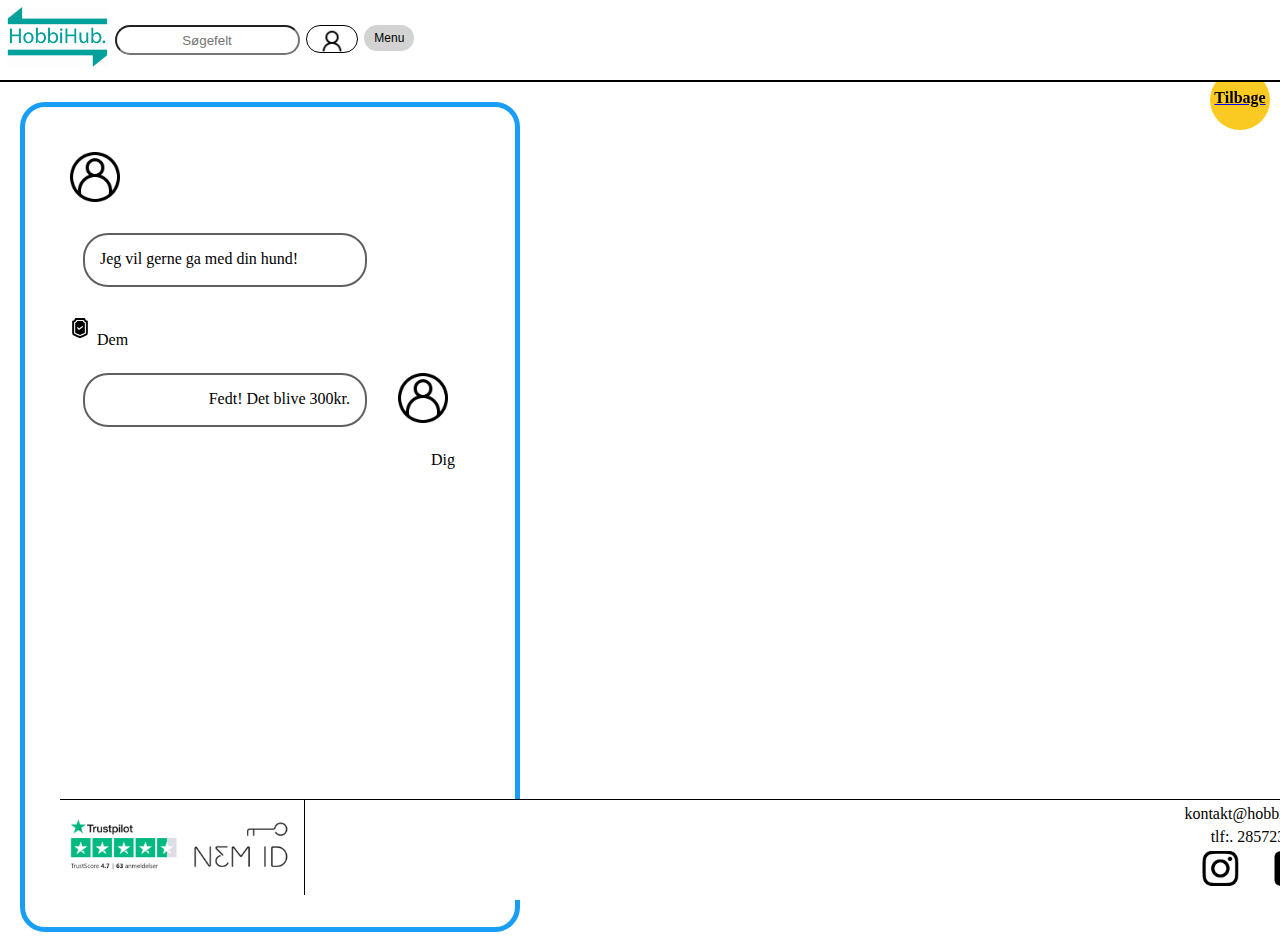
<file: Projects_folder/Hobbihub/beskeder.html>
<!DOCTYPE html>
<html lang="en">

<head>
    <link rel="stylesheet" href="beskeder.css">
    <meta charset="UTF-8">
    <meta http-equiv="X-UA-Compatible" content="IE=edge">
    <meta name="viewport" content="width=device-width, initial-scale=1.0">
    <title>HobbiHub</title>

    <style>
      #container {
      background-color: white;
      width: 420px;
      height: 750px;
      border: 5px solid rgb(25, 158, 247);
      border-radius: 25px;
      padding: 35px;
      margin: 20px;
    }

    #box {
    background-color: white;
    width: 250px;
    height: 20px;
    border: 2px solid rgb(95, 96, 97);
    border-radius: 25px;
    padding: 15px;
    margin: 20px;
  }

  
    </style>
</head>
<body>

  <a class="fixedbutton" href="../../projekt.html">
    <div class="roundedFixedBtn">Tilbage<i class="fa fa-phone"></i></div>
  </a>
  <header>
      <img src="logo.png" alt="logo">
      <input type="text" placeholder="Søgefelt" class="search">
      <div class="icon-border">
          <img src="user.png" alt="profil" class="user">
      </div>
      <nav class="dropdown">
          <button onclick="myFunction()" class="dropbtn icon-border">Menu</button>
          <div id="myDropdown" class="dropdown-content">
            <a href="index.html">Forside</a>
            <a href="minprofil.html" class="dropdown-line">Min profil</a>
            <a href="udforsk.html" class="dropdown-line">Udforsk</a>
            <a href="konstruktion.html" class="dropdown-line">Udforsk hjælpere</a>
            <a href="konstruktion.html" class="dropdown-line">Opret opslag</a>
            <a href="beskeder.html" class="dropdown-line">Beskeder</a>
            <a href="faq.html" class="dropdown-line">FAQ</a>
          </div>
      </nav>
  </header>

  <div id="container">
    <table>
      <tr>
    <td colspan="2" align="left"><img src="user1.png" style="width:50px;height: 50px;"><div id="box">Jeg vil gerne ga med din hund!</div></td>
    </tr>

    <tr align="left">
      <td><img src="shield.png" style="width:20px;height: 20px;">Dem</td>
    </tr>

    <tr >
      <td align="right"><div id="box">Fedt! Det blive 300kr.</div></td>
      <td align="left"><img src="user1.png" style="width:50px;height: 50px;"></td>
    </tr>

    <tr>
      <td colspan="2" align="right">Dig</td>
    </tr>
    
  
  </div>
  </table>

  
    
  
  <main>
    
  </main>

  <footer>
    <img src="trust-nem.png" alt="trustpilot-nemID">
    <div class="footer-box">
      <p class="footer-text">kontakt@hobbihub.dk</p>
      <p class="footer-text">tlf:. 28572372</p>
      <img src="facebook.png" alt="facebook" class="facebook">
      <img src="instagram.png" alt="instagram" class="instagram">
    </div>
  </footer>


  <script>
      /* When the user clicks on the button, 
      toggle between hiding and showing the dropdown content */
      function myFunction() {
        document.getElementById("myDropdown").classList.toggle("show");
      }
      
      // Close the dropdown if the user clicks outside of it
      window.onclick = function(event) {
        if (!event.target.matches('.dropbtn')) {
          var dropdowns = document.getElementsByClassName("dropdown-content");
          var i;
          for (i = 0; i < dropdowns.length; i++) {
            var openDropdown = dropdowns[i];
            if (openDropdown.classList.contains('show')) {
              openDropdown.classList.remove('show');
            }
          }
        }
      }
  </script>

</body>
</html>
</file>
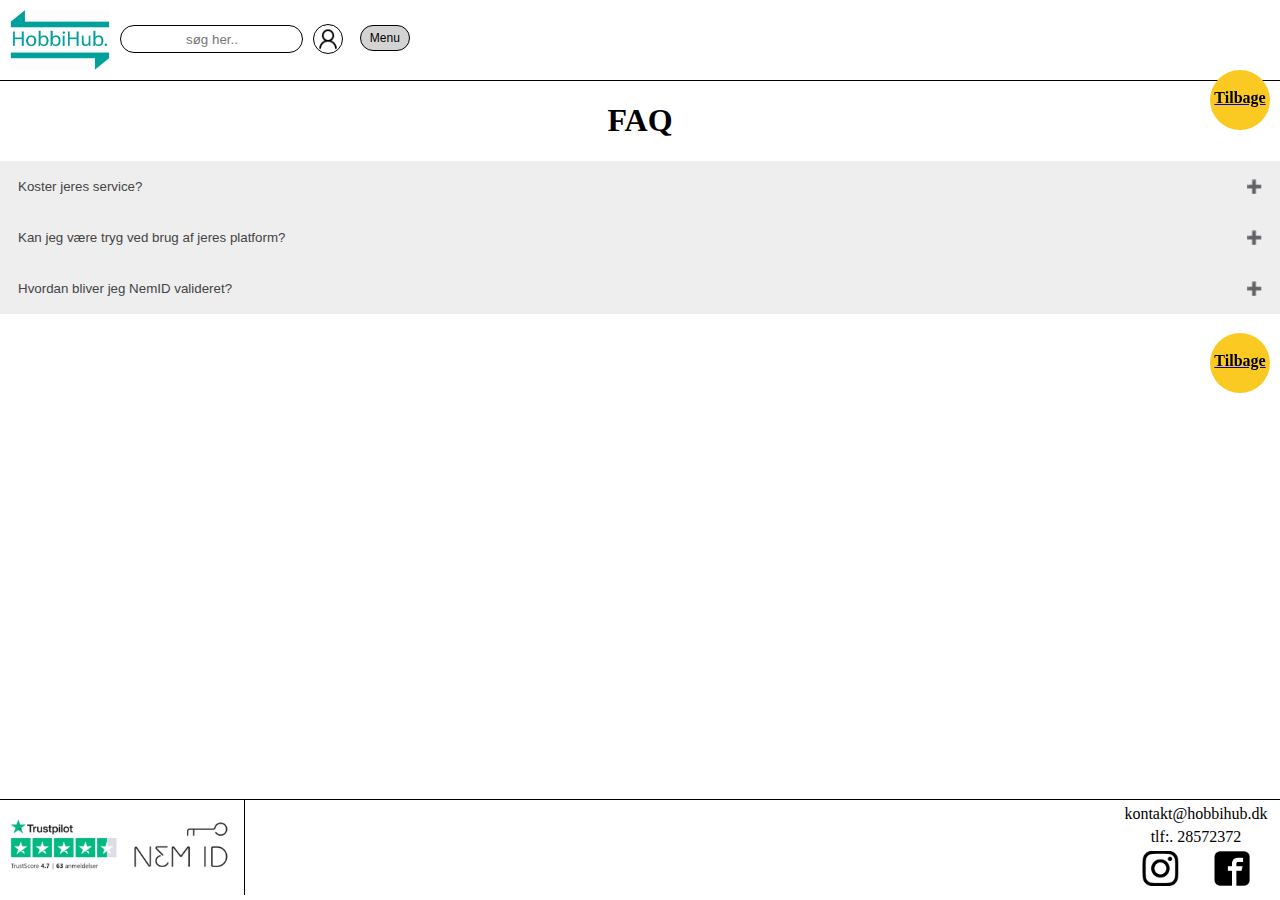
<file: Projects_folder/Hobbihub/faq.html>
<!DOCTYPE html>
<html lang="da">

<head>
    <meta charset="UTF-8">
    <meta http-equiv="X-UA-Compatible" content="IE=edge">
    <meta name="viewport" content="width=device-width, initial-scale=1.0">
    <div class="icon_border">
      <link rel="icon" href="images/logo.png" sizes="16x16" type="image/png">
    </div>
    <link rel="stylesheet" href="faq.css">
    <title>HobbiHub</title>
</head>





<body>

  <a class="fixedbutton" href="../../projekt.html">
    <div class="roundedFixedBtn">Tilbage<i class="fa fa-phone"></i></div>
  </a>
  <header>
    <img src="images/logo.png" alt="">
    <input type="text" placeholder="søg her.." class="search">
    <img src="images/usericon.png" alt="userIcon" class="usericon">

  <nav class="dropdown">
    <button onclick="myFunction()" class="dropbtn icon-border">Menu</button>
    <div id="myDropdown" class="dropdown-content">
      <a href="index.html">Forside</a>
      <a href="minprofil.html" class="dropdown-line">Min profil</a>
      <a href="udforsk.html" class="dropdown-line">Udforsk</a>
      <a href="konstruktion.html" class="dropdown-line">Udforsk hjælpere</a>
      <a href="konstruktion.html" class="dropdown-line">Opret opslag</a>
      <a href="beskeder.html" class="dropdown-line">Beskeder</a>
      <a href="faq.html" class="dropdown-line">FAQ</a>
    </div>
  </nav>
  </header>


  <!--https://www.w3schools.com/howto/tryit.asp?filename=tryhow_css_js_dropdown-->
  <!--script til dropdownmenu-->
  <script>
    /* When the user clicks on the button, 
    toggle between hiding and showing the dropdown content */
    function myFunction() {
      document.getElementById("myDropdown").classList.toggle("show");
    }
    
    // Close the dropdown if the user clicks outside of it
    window.onclick = function(event) {
      if (!event.target.matches('.dropbtn')) {
        var dropdowns = document.getElementsByClassName("dropdown-content");
        var i;
        for (i = 0; i < dropdowns.length; i++) {
          var openDropdown = dropdowns[i];
          if (openDropdown.classList.contains('show')) {
            openDropdown.classList.remove('show');
          }
        }
      }
    }
    </script>






    <!--Section containing this sites' title-->
    <main class="title">
      <h1>FAQ</h1>
    </main>


    <!--Section with faqs inspiration fra w3s accordation-->
    <button class="accordion">Koster jeres service?</button>
    <div class="panel">
      <p>Det koster ikke noget at bruge vores platform.
        Man kan dog betale sig til en højere placering 
        på listen over annoncer.</p>
    </div>
    
    <button class="accordion">Kan jeg være tryg ved brug af jeres platform?</button>
    <div class="panel">
      <p>Med NemID-validering, er det sikret, at alle brugere
        er reelle personer.</p>
    </div>
    
    <button class="accordion">Hvordan bliver jeg NemID valideret?</button>
    <div class="panel">
      <p>Ved en NemID-validering, skal du én gang validere din profil på HubbiHub ved hjælp af dit nøglekort, som mange kender fra netbank.

        Du kan hurtig og nemt blive NemID-valideret på HubbiHub:
        
        - Find dit NemID-nøglekort frem
        
        - Gå ind på “Min Profil”
        
        - Vælg "Bliv NemID-valideret"
        
        - Tast dit NemID-bruger-id og adgangskode samt nøglen fra dit NemID-nøglekort
        
        - Du er nu NemID-valideret
        
        - Ovenstående kan kun gøres én gang, og du skal derfor ikke benytte NemID, når du besøger HubbiHub efterfølgende.
        
        Når din profil er NemID-valideret, vil du se et grønt flueben ud for ”NemID Validering” på din profil, ligesom det vil være synligt på dine annoncer.</p>
    </div>


    <!--script til faq spørgsmålene-->
    <script>
        var acc = document.getElementsByClassName("accordion");
  var i;

  for (i = 0; i < acc.length; i++) {
    acc[i].addEventListener("click", function() {
      /* Toggle between adding and removing the "active" class,
      to highlight the button that controls the panel */
      this.classList.toggle("active");

      /* Toggle between hiding and showing the active panel */
      var panel = this.nextElementSibling;
      if (panel.style.display === "block") {
        panel.style.display = "none";
      } else {
        panel.style.display = "block";
      }
    });
  }
      </script>
<!--Footer-->
    <footer>
      <img src="images/trust-nem.png" alt="trustpilot-nemID">
      <div class="footer-box">
        <p class="footer-text">kontakt@hobbihub.dk</p>
        <p class="footer-text">tlf:. 28572372</p>
        <img src="images/facebook.png" alt="facebook" class="facebook">
        <img src="images/instagram.png" alt="instagram" class="instagram">
      </div>
    </footer>

    <a class="fixedbutton" href="../../projekt.html">
      <div class="roundedFixedBtn">Tilbage<i class="fa fa-phone"></i></div>
    </a>

</body>





</html>
</file>
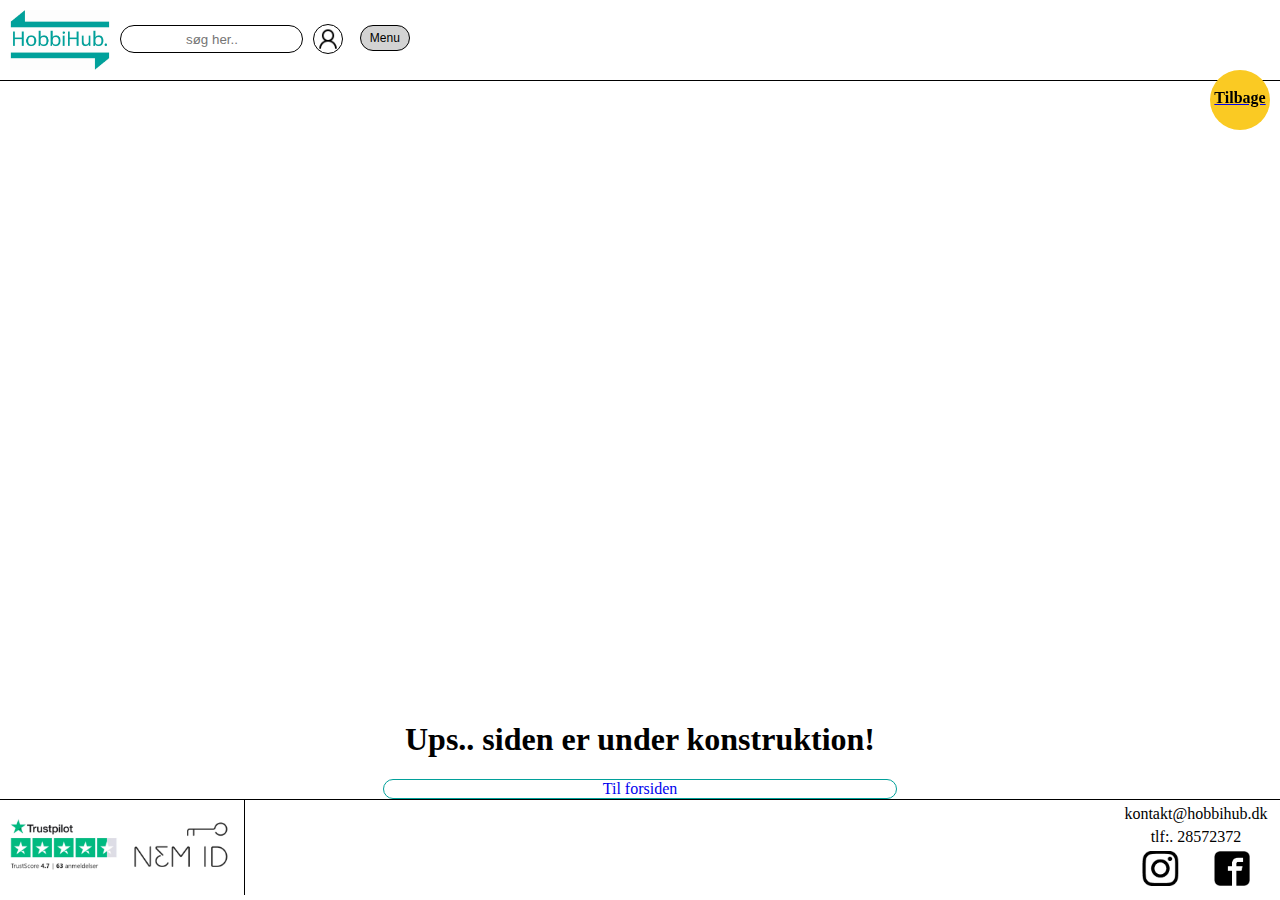
<file: Projects_folder/Hobbihub/konstruktion.html>
<!DOCTYPE html>
<html lang="en">
    <head>
        <meta charset="UTF-8">
        <meta http-equiv="X-UA-Compatible" content="IE=edge">
        <meta name="viewport" content="width=device-width, initial-scale=1.0">
        <div class="icon_border">
          <link rel="icon" href="images/logo.png" sizes="16x16" type="image/png">
        </div>
        
        <link rel="stylesheet" href="faq.css">
        <title>HobbiHub</title>
    </head>
    <body>

      <a class="fixedbutton" href="../../projekt.html">
        <div class="roundedFixedBtn">Tilbage<i class="fa fa-phone"></i></div>
      </a>

        <header>
          <img src="images/logo.png" alt="">
          <input type="text" placeholder="søg her.." class="search">
          <img src="images/usericon.png" alt="userIcon" class="usericon">
      
          <nav class="dropdown">
            <button onclick="myFunction()" class="dropbtn icon-border">Menu</button>
            <div id="myDropdown" class="dropdown-content">
              <a href="index.html">Forside</a>
              <a href="minprofil.html" class="dropdown-line">Min profil</a>
              <a href="udforsk.html" class="dropdown-line">Udforsk</a>
              <a href="konstruktion.html" class="dropdown-line">Udforsk hjælpere</a>
              <a href="konstruktion.html" class="dropdown-line">Opret opslag</a>
              <a href="beskeder.html" class="dropdown-line">Beskeder</a>
              <a href="faq.html" class="dropdown-line">FAQ</a>
            </div>
          </nav>
        </header>
      
        <script>
          /* When the user clicks on the button, 
          toggle between hiding and showing the dropdown content */
          function myFunction() {
            document.getElementById("myDropdown").classList.toggle("show");
          }
          
          // Close the dropdown if the user clicks outside of it
          window.onclick = function(event) {
            if (!event.target.matches('.dropbtn')) {
              var dropdowns = document.getElementsByClassName("dropdown-content");
              var i;
              for (i = 0; i < dropdowns.length; i++) {
                var openDropdown = dropdowns[i];
                if (openDropdown.classList.contains('show')) {
                  openDropdown.classList.remove('show');
                }
              }
            }
          }
          </script>
      
      
      
      
      
      
<!--Section containing this sites' title-->
    <main style="text-align: center; margin-top: 50%;">
      <h1>Ups.. siden er under konstruktion!</h1>
    </main>
          
    <div class="forsiden">
      <a href="index.html" class="til_forsiden">Til forsiden</a>
    </div>

      <footer>
        <img src="images/trust-nem.png" alt="trustpilot-nemID">
        <div class="footer-box">
          <p class="footer-text">kontakt@hobbihub.dk</p>
          <p class="footer-text">tlf:. 28572372</p>
          <img src="images/facebook.png" alt="facebook" class="facebook">
          <img src="images/instagram.png" alt="instagram" class="instagram">
        </div>
      </footer>

   

    </body>
</html>
</file>
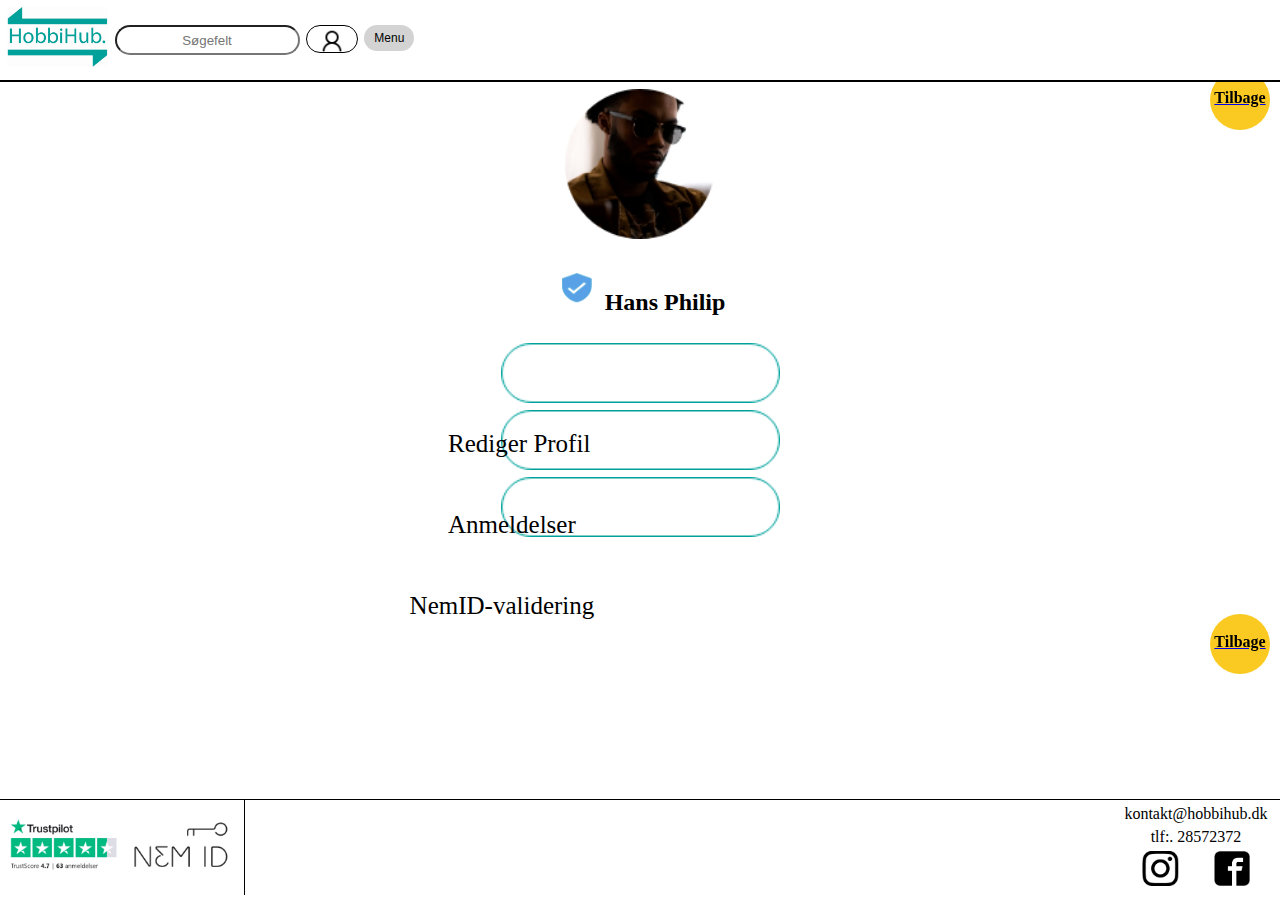
<file: Projects_folder/Hobbihub/minprofil.html>
<!DOCTYPE html>
<html lang="en">
<head>
    <link rel="stylesheet" href="profil.css">
    <meta charset="UTF-8">
    <meta http-equiv="X-UA-Compatible" content="IE=edge">
    <meta name="viewport" content="width=device-width, initial-scale=1.0">
    <title>HobbiHub</title>
</head>
<body>

  <a class="fixedbutton" href="../../projekt.html">
    <div class="roundedFixedBtn">Tilbage<i class="fa fa-phone"></i></div>
  </a>

  <header>
      <img src="logo.png" alt="logo">
      <input type="text" placeholder="Søgefelt" class="search">
      <div class="icon-border">
          <img src="user.png" alt="profil" class="user">
      </div>
      <nav class="dropdown">
          <button onclick="myFunction()" class="dropbtn icon-border">Menu</button>
          <div id="myDropdown" class="dropdown-content">
            <a href="index.html">Forside</a>
            <a href="minprofil.html" class="dropdown-line">Min profil</a>
            <a href="udforsk.html" class="dropdown-line">Udforsk</a>
            <a href="konstruktion.html" class="dropdown-line">Udforsk hjælpere</a>
            <a href="konstruktion.html" class="dropdown-line">Opret opslag</a>
            <a href="beskeder.html" class="dropdown-line">Beskeder</a>
            <a href="faq.html" class="dropdown-line">FAQ</a>
          </div>
      </nav>
  </header>
  
  <main>
    <div class="profil">
      <img src="hans.png" class="hans"  alt="hans">
      <h2 class="navn">
        <img src="Icon material-verified-user.png" class="verify" alt="verify">
        Hans Philip
      </h2>
    </div>
      <section class="container">
           <img src="Rectangle 17.png" class="knap1" alt="knap1">
           <p class="Rediger">Rediger Profil</p>

           <img src="Rectangle 17.png" class="knap1" alt="knap2">
           <p class="Anmeldelser">Anmeldelser</p>

           <img src="Rectangle 17.png" class="knap1" alt="knap3">
           <p class="Nemid">NemID-validering</p>
      </section>
  </main>

  <footer>
    <img src="trust-nem.png" alt="trustpilot-nemID">
    <div class="footer-box">
      <p class="footer-text">kontakt@hobbihub.dk</p>
      <p class="footer-text">tlf:. 28572372</p>
      <img src="facebook.png" alt="facebook" class="facebook">
      <img src="instagram.png" alt="instagram" class="instagram">
    </div>
  </footer>

  <a class="fixedbutton" href="../../projekt.html">
    <div class="roundedFixedBtn">Tilbage<i class="fa fa-phone"></i></div>
  </a>


  <script>
      /* When the user clicks on the button, 
      toggle between hiding and showing the dropdown content */
      function myFunction() {
        document.getElementById("myDropdown").classList.toggle("show");
      }
      
      // Close the dropdown if the user clicks outside of it
      window.onclick = function(event) {
        if (!event.target.matches('.dropbtn')) {
          var dropdowns = document.getElementsByClassName("dropdown-content");
          var i;
          for (i = 0; i < dropdowns.length; i++) {
            var openDropdown = dropdowns[i];
            if (openDropdown.classList.contains('show')) {
              openDropdown.classList.remove('show');
            }
          }
        }
      }
  </script>
</body>
</html>
</file>
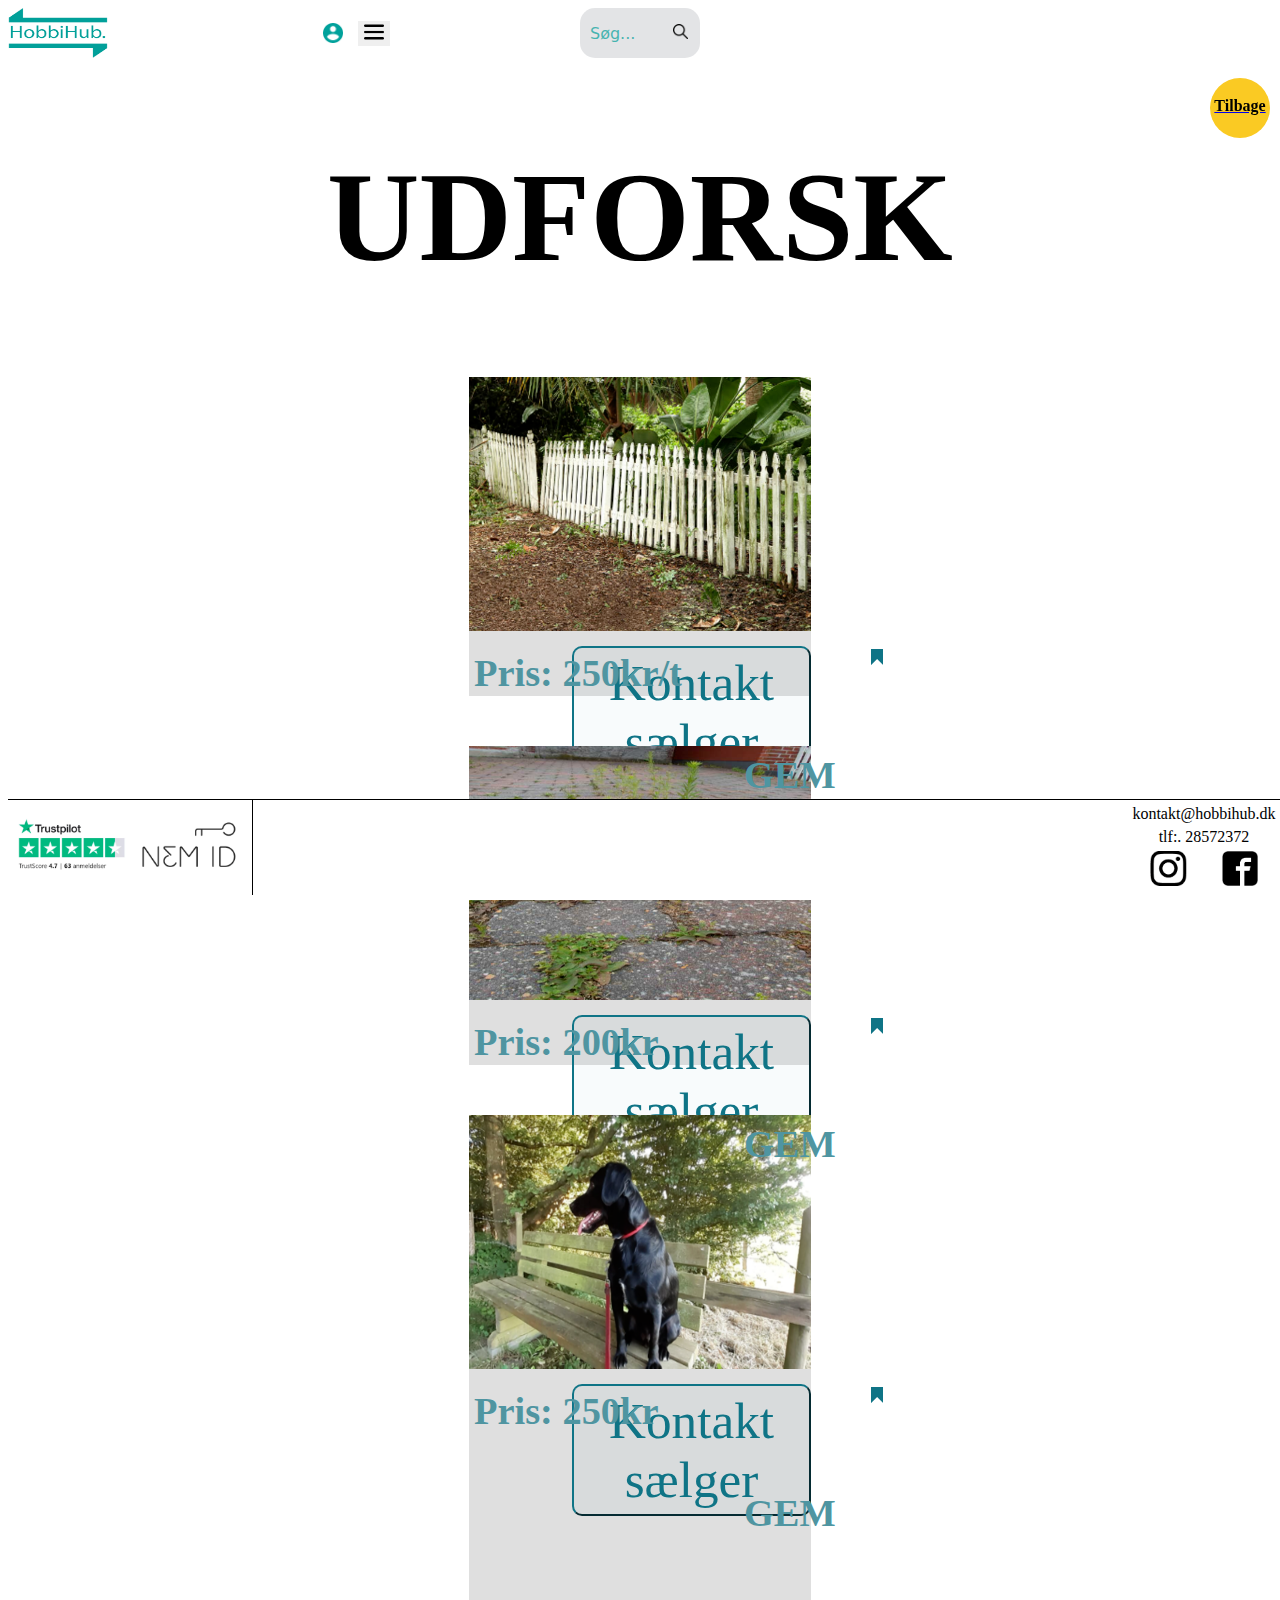
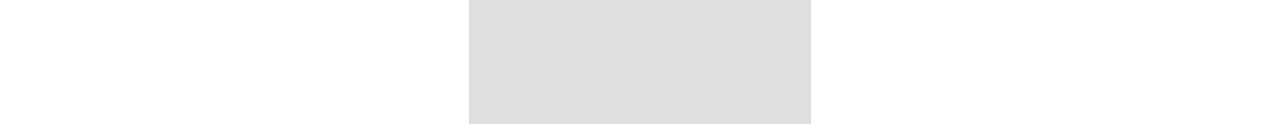
<file: Projects_folder/Hobbihub/udforsk.html>
<!DOCTYPE html>
<html lang="da">
<head>

    <meta name="viewport" content="width=device-width, initial-scale=1" >

    <!-- Favicon-->
    <link rel="apple-touch-icon" sizes="180x180" href="icon\apple-touch-icon.png">
    <link rel="icon" type="image/png" sizes="32x32" href="icon\favicon-32x32.png">
    <link rel="icon" type="image/png" sizes="16x16" href="icon\favicon-16x16.png">
    <link rel="manifest" href="icon\site.webmanifest">
    <meta name="msapplication-TileColor" content="#da532c">
    <meta name="theme-color" content="#ffffff">

    <!-- link css-->
    <link rel="stylesheet" href="udforsk.css">
<title>HobbiHub</title>
</head>
<body>
    <a class="fixedbutton" href="../../projekt.html">
        <div class="roundedFixedBtn">Tilbage<i class="fa fa-phone"></i></div>
      </a>
    <header>
        
       <a href="#"> <img class="logoallign" src="pictures\Hobbihub_logo.png" alt="HobbiHub logo" width="100" height="50"></a>
            <form id="form">
                <input type="search" id="query" name="q" placeholder="Søg...">
                <button class="button buttonSearch">
                    <img src="pictures\search.png" alt="search" width="15" height="15">
                </button>
            </form>

        <div id="accountbutton">
           <a href="#"><img src="pictures\account.png" alt="accountprofile" class="accountbutton"></a> 
        </div>
        
        <!--Navbar-->
        <nav class="dropdown">
            <button onclick="myFunction()" class="dropbtn icon-border"><img src="icon/menu.png" alt="menu" width="20" height="20"></button>
            <div id="myDropdown" class="dropdown-content">
              <a href="index.html">Forside</a>
              <a href="minprofil.html" class="dropdown-line">Min profil</a>
              <a href="udforsk.html" class="dropdown-line">Udforsk</a>
              <a href="konstruktion.html" class="dropdown-line">Udforsk hjælpere</a>
              <a href="konstruktion.html" class="dropdown-line">Opret opslag</a>
              <a href="beskeder.html" class="dropdown-line">Beskeder</a>
              <a href="faq.html" class="dropdown-line">FAQ</a>
            </div>
        </nav>

    </header>

        <h1>UDFORSK</h1>

    <section>

        <!--Box1-->
        <div class="center">
            <img class="center" src="pictures\stakit_1_342x254.png" alt="stakit">
            <div class="textbox">
                <h2>Pris: 250kr/t</h2>
                    <button class="button buttonContact">Kontakt sælger</button>
                    <img src="pictures\Path 110.png" class="savelogo">
                <h3>GEM</h3>
            </div>
        </div>

          <!--Box2-->
          <div class="center">
            <img class="center" src="pictures\ukrudt_342x254.png" alt="stakit" style="padding-top: 50px;">
            <div class="textbox">
                <h2>Pris: 200kr</h2>
                    <button class="button buttonContact">Kontakt sælger</button>
                    <img src="pictures\Path 110.png" class="savelogo">
                <h3>GEM</h3>
            </div>
        </div>

        <!--Box3-->
        <div class="center">
            <img class="center" src="pictures\hund_342x254.png" alt="stakit" style="padding-top: 50px;">
            <div class="textbox" style="padding-bottom: 23%;">
                <h2>Pris: 250kr</h2>
                    <button class="button buttonContact">Kontakt sælger</button>
                    <img src="pictures\Path 110.png" class="savelogo">
                <h3>GEM</h3>
            </div>
        </div>
    </section>

    <footer>
        <img src="icon/trust-nem.png" alt="trustpilot-nemID">
        <div class="footer-box">
          <p class="footer-text">kontakt@hobbihub.dk</p>
          <p class="footer-text">tlf:. 28572372</p>
          <img src="icon/facebook.png" alt="facebook" class="facebook">
          <img src="icon/instagram.png" alt="instagram" class="instagram">
        </div>
      </footer>

<!--Navbar script-->
    <script>
        /* When the user clicks on the button, 
        toggle between hiding and showing the dropdown content */
        function myFunction() {
          document.getElementById("myDropdown").classList.toggle("show");
        }
        
        // Close the dropdown if the user clicks outside of it
        window.onclick = function(event) {
          if (!event.target.matches('.dropbtn')) {
            var dropdowns = document.getElementsByClassName("dropdown-content");
            var i;
            for (i = 0; i < dropdowns.length; i++) {
              var openDropdown = dropdowns[i];
              if (openDropdown.classList.contains('show')) {
                openDropdown.classList.remove('show');
              }
            }
          }
        }
    </script>

</body>
</html>
</file>
<file: stylesheet.css>
body {
    margin: 0;
    font-family: Arial, Helvetica, sans-serif;
  }

/*Tekst classes*/  
  h1 {
      -webkit-text-stroke: 0.2px black; 
      color: #faca23;
      font-family: sliceX;
      font-size: 4rem;
      text-align: center;
  }

  h2 {
      color: black;
      font-family: 'Roboto Mono', monospace;
      font-weight: 400;
      text-align: center;
      font-size: 1.5rem;
  }

  h3{
      font-family: nexaboldX;
      font-size: 1.9rem;
      src: local('NexaXBold');
      text-align: center;
      padding-top: 20% ;
  }

  h4{
    font-family: 'Roboto Mono', monospace;
    font-size: 1.2rem;
    text-align: initial;
    font-weight: 400;
  }

  h5{
    font-family: 'Roboto Mono', monospace; 
    font-weight: 500;
    font-size: 1.2rem;
    text-align: center;
    padding:5px;
  }

  h6{
    font-family: nexaboldX;
    font-size: 1.9rem;
    margin-top: auto;
    margin-bottom: auto;
    src: local('NexaXbold');
    text-align: center;
    margin-top: 1em;
  }

  .h7{
    font-family: 'Roboto Mono', monospace; 
    font-weight: 500;
    text-align: justify;
    font-size: 1.2rem;
  }



  .musictext{
    font-family: -apple-system, BlinkMacSystemFont, 'Segoe UI', Roboto, Oxygen, Ubuntu, Cantarell, 'Open Sans', 'Helvetica Neue', sans-serif;
    font-size: 0.8rem;
    text-align: center;
    margin-top: auto;
    margin-bottom: auto;
  }

/*Centerboks så elementerne kan være centreret*/
  .center{
    margin: auto;
    display: block;
    width: 80%; 
}

/*Container*/
  .textbox{
    border: 3px solid white;
  }

  .grid-containerbox {
    display: grid;
    grid-template-columns: auto auto auto auto;
    justify-content: center;
  }

  .container{
    margin: auto;
    padding-top: 5%;
    padding-bottom: 5%;
    display: block;
    width: 80%; 
  }

  .containerbox {
    border: 3px solid black;
    border-radius: 2em;
  }

  .imageBox{
    height: auto;
    max-width: 100%;
    display: block;
    padding-bottom: 5%;
    margin: auto;
  }

/*Class til justering af første billede af mig*/
  .headimage{
    max-width: 60%;
    max-height: 100%;
    border-radius: 10em;
    text-align:center;
    display:block;
    margin:auto;
    margin-top: 30px;
  }

/*Knapper*/
  a.button1{
    background-color:#faca23 ;
    color: black;
    padding: 1em 3em;
    width: 7em;
    border: 0.2em solid black;
    border-radius: 2em;
    cursor: pointer;
    display: block;
    margin: auto;
    font-family: Impact, Haettenschweiler, 'Arial Narrow Bold', sans-serif;
    text-align: center;
  }
  
  a.button2{
    display: block;
    margin: auto;
    margin-bottom: 1em;
    margin-top: 1em;
    padding: 1em 4em;
    height: 1em;
    width: 7em;
    border: 0.2em solid black;
    border-radius: 2em;
    background-color:black ;
    color: white;
    font-family: Impact, Haettenschweiler, 'Arial Narrow Bold', sans-serif;
    text-align: center;
  }

  /*Billede justeringer og deres classes*/
  .logo{
    margin: auto;
    display: block;
    padding-bottom: 2rem;
  }

  .buttonlogo{
      margin: auto
  }

  .screenshot{
    height: 50%;
    width: 50%;
    display: flex;
    padding-bottom: 5%;
    margin: auto;
  }

/*Lyd class*/
  .audioimage{
    display: flex;
    width: 4rem;
    height: 4rem;
    margin: auto;
  }

  .audio-container{
    display: flex;
    justify-content: center;
    align-items: center;
    margin: auto;
    padding-top: 1em;
    padding-bottom: 2em;
}

/*Grid der giver mig muligheden for at ændre det fra rows til coloumns, så det passer perfekt til både mobil og desktop*/
.cards {
    max-width: 100%;
    margin: 0 auto;
    display: grid;
    grid-gap: 1rem;
  }

.topcards {
    max-width: 100%;
    margin: 0 auto;
    display: grid;
    grid-gap: 1rem;
}

.cardsproject{
    max-width: 100%;
    margin: 0 auto;
    display: grid;
    grid-gap: 1rem;
}

/* kontakt form - https://www.w3schools.com/html/html_forms.asp */
input[type=text], select, textarea {
  width: 100%; 
  padding: 12px; 
  border: 1px solid #ccc; 
  border-radius: 4px; 
  box-sizing: border-box; 
  margin-top: 6px; 
  margin-bottom: 16px; 
  resize: vertical 
}

/* Kontakt formlar med min egen styling */
input[type=submit] {
  background-color:#faca23 ;
  color: black;
  padding: 1em 3em;
  border: 0.2em solid black;
  border-radius: 2em;
  cursor: pointer;
  display: block;
  margin: auto;
  font-family: Impact, Haettenschweiler, 'Arial Narrow Bold', sans-serif;
  text-align: center;
}


  /* navbar med egen styling - https://www.w3schools.com/howto/howto_js_topnav_responsive.asp*/
 
  /* Baggrund til navbar*/
.topnav {
    background-color: rgb(0, 0, 0);
    overflow: hidden;
  }
  
  /* styling af links i navbaren */
  .topnav a {
    float: left;
    display: block;
    color: #f2f2f2;
    text-align: center;
    padding: 14px 16px;
    text-decoration: none;
    font-size: 1.5rem;
  }
  
  /* Farve skifte når der hover over dem */
  .topnav a:hover {
    background-color: #ddd;
    color: black;
  }
  
  /* En aktiv class der ikke har en hvid highlight for at indikere på hvilken side man er på */
  .topnav a.active {
    background-color: black;
    color: white;
  }
  
  /* For markering af den aktive link til at forsvinde når der bliver klikket*/
  .topnav .icon {
    display: none;
  }

  /*Mit eget logo*/
  .topnav .navlogo {
    max-width: 3rem;
    min-height: 2rem

  }


  /* Footer */
  footer {
  background-color: black;
  border-top: 0.5em solid #faca23;
  width: 100%;
  height: 100%;
  border-radius: 300px 300px 0 0;
  }

  footer .text{
    margin: 0;
    margin-top: 15px;
    text-align: center;
    color: #faca23;
    font-family: 'Roboto Mono', monospace;
    font-weight: 100;
  }

  footer .instagram,.linkedIn,.github,.facebook {
    float: center;
    display: block;
    margin: auto;
  }

  .grid-containerfooter {
    display: grid;
    grid-template-columns: auto auto auto auto;
    justify-content: center;
    grid-gap: 0.2em;
  }

  /* footer button*/
  #myBtn {
    display: none;
    margin: auto;
    position: center; 
    cursor: pointer;
    padding: 15px;
    color: transparent;
    background-color: transparent;
    border: transparent;
  }
  
  /*video størrelse til den embed youtube video*/
  .videosize{
      width: 100%;
      height: 700px;
      border-width: 0px;
  }

  /*Forskellige fonte jeg blev nød til at fremkalde lokalt*/
  @font-face {
      font-family: nexaboldX;
      src: url(fonts/NexaXBold.otf);
  }

  @font-face {
      font-family: urbanRetro;
      src: url(fonts/UrbanRetro.ttf);
  }
  
  @font-face {
      font-family: sliceX;
      src: url(fonts/slice.ttf);
  }


/*media quries - Gøre hjemmesiden responsive ved hjælp af breakpoints*/
  @media screen and (min-width:900px) {
      .cards{grid-template-columns: repeat(3, 1fr);}
      .logo {
          position: relative;
          display: block;
          margin: auto;
      }
      .headimage{
          width: 60%;
      }
      .topcards{
        grid-template-columns: repeat(2, 1fr)
      }

      .cardsproject{
        grid-template-columns: repeat(2, 1fr);
      }

      .topnav a {
        font-size: 1.5rem;
      }
  }


  @media screen and (max-width: 600px) {
    .topnav a:not(:first-child) {display: none;}
    .topnav a.icon {
      float: right;
      display: block;
    }
  }
  
  @media screen and (max-width: 600px) {
    .topnav.responsive {position: relative;}
    .topnav.responsive .icon{
      position: absolute;
      right: 0;
      top: 0;
    }

    .topnav.responsive a {
      float: none;
      display: block;
      text-align: left;
    }

    .videosize{
        width: 100%;
        height: 20em;
    }

  }


@media screen and (min-width: 1300px) {
    h1{
            font-size: 6rem;
        }

    h2{
          font-size: 2rem;
      }

    h3{
          font-size: 3.8rem;
          padding-top: 14%;
      }

    h4{
          font-size: 1.5rem ;
      }

    h5{
          font-size: 1.5rem;
      }

    .buttonlogo{
        width: 150px;
        height: 150px;
    }


}
</file>
<file: Projects_folder/Bolly/index.css>
.navbar{
  background: #CFA969;
    list-style-type: none;
    margin: 0;
    height: 100%;
    padding: 0px;
    width: 100%;
  }

.navbar ul{
  display: block;
  color: #000;
  padding: 8px 16px;
  text-decoration: none;
}

.navbar ul li{
  list-style-type: none;
}

.logo {
    width: 80px;
    height: 80px;
    overflow: hidden;
    margin-top: -1px;
    margin-left: auto;
    margin-right: auto;
}

.text {
  color: white;
  font-family: MADE Sunflower;
  font-size: 1em;
  padding-left: 1%;
}

body{
    background: #71322f;
    margin: 0%;
}



.boxtainer{
  background: #CFA969;
  border: 3px solid black;
  width: auto;
  box-sizing: content-box;
  margin-left: auto;
  margin-right: auto;
  margin-top: 20px;
  border-radius: 20px;
}
  
  
.containerbox{
  display: flex;
  flex-direction: column;
  background: white;
  border: 3px solid black;
  width: 80%;
  box-sizing: content-box;
  margin-left: auto;
  margin-right: auto;
  margin-top: 20px;
  margin-bottom: 20px;
  border-radius: 20px;
}
  
h2{
    font-family: vouge;
    text-align: center;
    font-size: 2em;
}

h3{
    color: black;
    font-family: MADE Sunflower;
    font-style: normal;
    text-align: center;
    font-size: 1.2em;
    padding-bottom: 0.5em;
}

h4{
  color: white;
  font-family: bits indian calligra;
  font-style: normal;
  text-align: center;
  font-size: 15vw;
  padding-top: -100px;
}

h5{
    color: white;
    font-family: vouge;
    text-align: center;
    font-size: 2em;
}

.readmore_button{
    background-color: #71322f; 
    margin: 0 auto;
    margin-bottom: 10px;
    border: none;
    color: white;
    padding: 15px 32px;
    text-align: center;
    text-decoration: none;
    display: inline-block;
    font-size: 16px;
}

/* slideshow */
.mySlides {display: none;}
img {
    vertical-align: middle;
}

/* Slideshow container */
.slideshow-container {
  max-width: 1000px;
  position: relative;
  margin: auto;
  border-radius: 20%;
}

.numbertext {
    color: #f2f2f2;
    font-size: 12px;
    padding: 8px 12px;
    position: absolute;
    top: 1%;
}

.grid-container{
    margin: 20px auto;
    width:400px;
    height:400px;
    display:grid;
    grid-template-columns: 200px 200px;
    grid-row: auto auto;
    grid-row-gap: 20px;
}

.boxtext{
    text-align: center;
    padding: 20px;
    font-size: 1.5em;
    font-family: MADE Sunflower;
    color: white;
}

.icon{
    align-self: center;
    width: 50px;
    margin: 0%;
    height: 50px;
}

.icon_text{
    color: white;
    text-align: center;
    padding: 20px;
    font-size: 1em;
    font-family: MADE Sunflower;
}

.fixedbutton{
  position: fixed;
  right: 0px; 
  padding-top: 70px;
  padding-right: 10px;
}

.roundedFixedBtn{
  height: 60px;
  line-height: 55px;  
  width: 60px;  
  margin: auto;
  font-size: 1em;
  font-weight: bold;
  border-radius: 50%;
  background-color: #faca23;
  text-align: center;
  color: black;
  cursor: pointer;
}



@media only screen and (min-width: 800px) {
.navbar{
    background: #CFA969;
    height: 75px;
    margin:0 auto 0;
  }

.navbar ul{
    margin: 0 auto;
    width: 100%;
    padding: 0;
    list-style: none;
    text-align: center;
  }
.logo {
    width: 80px;
    height: 80px;
    overflow: hidden;
    margin-top: -1px;
  }

  .text {
    color: white;
    font-family: MADE Sunflower;
    padding: 30px 100px;
  }

  h4{
    font-size: 80px;
  }

  .boxtainer{
    background: #CFA969;
    border: 3px solid black;
    width: auto;
    box-sizing: content-box;
    margin-left: auto;
    margin-right: auto;
    margin-top: 20px;
    border-radius: 20px;
  }
    
    
  .containerbox{
    display: flex;
    flex-direction: column;
    background: white;
    border: 3px solid black;
    width: 80%;
    box-sizing: content-box;
    margin-left: auto;
    margin-right: auto;
    margin-top: 20px;
    margin-bottom: 20px;
    border-radius: 20px;
  }

  .grid-container{
    margin: 20px auto;
    width:400px;
    height:400px;
    display:grid;
    grid-template-columns: 200px 200px;
    grid-row: auto auto;
    grid-row-gap: 20px;
  }
}
</file>
<file: Projects_folder/Hobbihub/style.css>
body{
    margin: 0;
}

header{
    display: flex;
    background-color: white;
    position: sticky;
    top: 0;
    text-align: center;
    height: 5rem;
    border-bottom: 2px solid black;
}

img{
    margin: 7px;
    height: 60px;
}

.search{
    margin-top: 25px;
    height: 1.5rem;
    border-radius: 10rem;
    text-align: center;
}

.icon-border{
    border: 0.5px solid black;
    margin-top: 25px;
    border-radius: 10rem;
    height: 26px;
    width: 50px;
    margin-left: 0.4rem;
    border: 0.5px solid black;
}

.user{
    margin: 0;
    height: 30px;
}

.dropbtn {
    background-color: lightgrey;
    color: white;
    font-size: 12px;
    color: black;
    border: none;
    cursor: pointer;
}

.dropdown {
    position: relative;
    display: inline-block;
}

.dropdown-content {
    margin-left: 0.3rem;
    border: 0.5px solid black;
    border-radius: 1rem;
    display: none;
    position: absolute;
    background-color: #f1f1f1;
    min-width: 20px;
    overflow: auto;
    box-shadow: 0px 8px 16px 0px rgba(0,0,0,0.2);
    z-index: 1;
}

.dropdown-content a {
    font-size: 13px;
    color: black;
    padding: 3px;
    text-decoration: none;
    display: block;
}

.show {display: block;}

.dropdown-line{
    border-top: 0.5px solid black;
}

.slideshow-img{
    width: 60%;
    height: 180px;
    margin-top: 30px;
    margin-left: 20%

}

main .forside-knap{
    text-decoration: none;
    text-align: center;
    padding: 8px;
    width: 100px;
    border: 0.5px solid black;
    border-radius: 4rem;
    margin-left: auto;
    margin-right: auto;
    float: right;
    margin-right: 145px;  
}









footer{
    background-color: white;
    position: fixed;
    bottom: 0;
    border-top: 0.5px solid black;
    width: 100%;
    height: 100px;
}

footer img{
    margin: 0;
    height: 95%;
    border-right: 0.5px solid black;
}

.footer-box{
    height: 100px;
    width: 168px;
    float: right;

}

.footer-text{
    margin: 0;
    margin-top: 5px;
    text-align: center;
}

footer .facebook,.instagram{
    border: 0;
    height:35%;
    margin: 5px;
    margin-right: 30px;
    float: right;
}


.fixedbutton{
    position: fixed;
    right: 0px; 
    padding-top: 70px;
    padding-right: 10px;
  }
  
  .roundedFixedBtn{
    height: 60px;
    line-height: 55px;  
    width: 60px;  
    margin: auto;
    font-size: 1em;
    font-weight: bold;
    border-radius: 50%;
    background-color: #faca23;
    text-align: center;
    color: black;
    cursor: pointer;
  }
</file>
<file: Projects_folder/Bolly/events.css>
:root{
    --color-primary: #71322F;
    --color-secondary: #CFA969;
    --color-white: #FFFFFF;
    --color-black: #000000;
    --border-radius: 16px;
}

.body{
    font-family: MADE-Sunflower, serif;
    margin: 0;
}

.mainFlex{
    background-color: var(--color-primary);
    height: 1000px;
}
header a{
    font-size: 22px;
    color: var(--color-white);
    text-decoration: none;
}

nav img{
    width: 8%;
}

header ul{
    padding: 0;
    margin: 0;
}

header li{
    display: inline;
    background-color: var(--color-primary);
    list-style: none;
    border-radius: var(--border-radius);
    padding: 10px;
}

.header-nav{
    height: 180px;
    margin: 0;
    text-align: center;
    background-color: var(--color-secondary);
}

.He{
    color: white;
    text-align: center;
    height: 0px;
    font-size: 40px;
}


/*flex container*/
.flex-container, .flex-col-top, .flex-col-middle, .flex-col-bottom, .brødtekst-hold, .head-hold, .head-online, .head-under{
    display:flex;
    justify-content: center;
}

.flex-container{
    flex-direction: column;
    height: 600px;
    flex-wrap: wrap;
    color: black;
}

.flex-col-top, .flex-col-middle{
    background-color: #CFA969;
    justify-content: space-evenly;
    flex-direction: row;
    border-radius: 16px;
}

/*overskrift Events*/
.head-events{
    background-color: white;
    font-size: 40px;
    font-family: Vouge;
    font-weight: normal;
    font-style: normal;
    text-align: center;
    padding: 10px;
    width: 100%
}

/*overskrift konkurrencer*/
.head-competition{
    background-color: white;
    font-size: 40px;
    font-family: Vouge;
    font-weight: normal;
    font-style: normal;
    text-align: center;
    padding: 10px;

}

/*overskrift Guest-performance*/
.head-Guest{
    background-color: white;
    font-size: 40px;
    font-family: Vouge;
    font-weight: normal;
    font-style: normal;
    text-align: center;
    padding: 10px;
    

}

/*overskrift Film oplevelser*/
.head-movie{
    background-color: white;
    font-size: 40px;
    font-family: Vouge;
    font-weight: normal;
    font-style: normal;
    text-align: center;
    padding: 10px;
}

/*overskrift Ture*/
.head-trip{
    background-color: white;
    font-size: 40px;
    font-family: Vouge;
    font-weight: normal;
    font-style: normal;
    text-align: center;
    padding: 10px;
}

/*brødtekst Events*/
.brødtekst-Events{
    font-family: MADE Sunflower;
    font-weight: normal;
    font-style: normal;
    background-color: white;
    padding: 10px;
    text-align: center;

    
    
}
/*brødtekst konkkurencer*/
.brødtekst-compitition{
    font-family: MADE Sunflower;
    font-weight: normal;
    font-style: normal;
    background-color: white;
    text-align: center;
    padding: 10px;
}

/*brødtekst Guest-performance*/
.brødtekst-Guest{
    font-family: MADE Sunflower;
    font-weight: normal;
    font-style: normal;
    background-color: white;
    padding: 10px;
    text-align: center;
}

/*brødtekst Film oplevelser*/
.brødtekst-movie{
    font-family: MADE Sunflower;
    font-weight: normal;
    font-style: normal;
    background-color: white;
    padding: 10px;
    text-align: center;
}

/*brødtekst Ture*/
.brødtekst-trip{
    font-family: MADE Sunflower;
    font-weight: normal;
    font-style: normal;
    background-color: white;
    padding: 10px;
    text-align: center;
}

.fixedbutton{
    position: fixed;
    right: 0px; 
    padding-top: 70px;
    padding-right: 10px;
  }
  
  .roundedFixedBtn{
    height: 60px;
    line-height: 55px;  
    width: 60px;  
    margin: auto;
    font-size: 1em;
    font-weight: bold;
    border-radius: 50%;
    background-color: #faca23;
    text-align: center;
    color: black;
    cursor: pointer;
  }

@media screen and (min-width: 415px){
    body{
        font-size: 10px;
    }
}
</file>
<file: Projects_folder/Bolly/webshop.css>
:root{
    --color-primary: #71322F;
    --color-secondary: #CFA969;
    --color-white: #FFFFFF;
    --color-black: #000000;
    --border-radius: 16px;
}

body{
    margin: 0;
    background-color: var(--color-primary);
}

header a{
    font-size: 22px;
    color: var(--color-white);
    text-decoration: none;
}

nav img{
    width: 30%;
}

header ul{
    padding: 0;
    margin: 0;
}

header li{
    display: inline;
    background-color: var(--color-primary);
    list-style: none;
    border-radius: var(--border-radius);
    padding: 10px;
}

.header-nav{
    height: 170px;
    margin: 0;
    text-align: center;
    background-color: var(--color-secondary);
}

h1{
    font-size: 3rem;
    text-align: center;
    color: var(--color-white);
    margin: 0;
    margin-top: 20px;
}

main a{
    font-size: 50px;
    color: var(--color-black);
    text-decoration: none;
}

main ul{
    margin: 20px;
    padding: 0;
}

main li{
    background-color: var(--color-white);
    list-style: none;
    margin-top: 30px;
    margin-bottom: 30px;
    border-radius: var(--border-radius);
}

.clickable-part{
    padding: 10px;
    text-align: center;
}

.fixedbutton{
    position: fixed;
    right: 0px; 
    padding-top: 70px;
    padding-right: 10px;
  }
  
  .roundedFixedBtn{
    height: 60px;
    line-height: 55px;  
    width: 60px;  
    margin: auto;
    font-size: 1em;
    font-weight: bold;
    border-radius: 50%;
    background-color: #faca23;
    text-align: center;
    color: black;
    cursor: pointer;
  }


@media screen and (min-width: 415px) {
    body{
        margin: 0;
        background-color: var(--color-primary);
    }

    header a{
        font-size: 40px;
        color: var(--color-white);
        text-decoration: none;
    }

    nav img{
        width: 12%;
        float: left;
    }

    header ul{
        display: flex;
        justify-content: space-evenly;
        padding-top: 70px;
        margin: 0;
    }

    header li{
        background-color: var(--color-primary);
        list-style: none;
        border-radius: var(--border-radius);
        padding: 10px;
        margin: 10px;
    }

    .header-nav{
        height: 220px;
        margin: 0;
        text-align: center;
        background-color: var(--color-secondary);
    }

    h1{
        font-size: 4rem;
        text-align: center;
        color: var(--color-white);
        margin: 0;
        margin-top: 30px;
    }

    main a{
        display: flex;
        font-size: 50px;
        color: var(--color-black);
        text-decoration: none;
    }
    
    main ul{
        display: flex;
        justify-content: center;
        padding: 0;
        margin: 0;
    }
    
    main li{
        background-color: var(--color-white);
        list-style: none;
        margin-top: 30px;
        margin-bottom: 30px;
        border-radius: var(--border-radius);
        width: 400px;
        height: 200px;
        margin: 25px;
        margin-top: 100px;
    }
    
    .clickable-part{
        width: 100%;
        text-align: center;
        padding-top: 71px;
        padding-bottom: 71px;
    }
}
</file>
<file: Projects_folder/Hobbihub/beskeder.css>
body{
    margin: 0;
}

header{
    display: flex;
    background-color: white;
    position: sticky;
    top: 0;
    text-align: center;
    height: 5rem;
    border-bottom: 2px solid black;
}

img{
    margin: 7px;
    height: 60px;
}

.search{
    margin-top: 25px;
    height: 1.5rem;
    border-radius: 10rem;
    text-align: center;
}

.icon-border{
    border: 0.5px solid black;
    margin-top: 25px;
    border-radius: 10rem;
    height: 26px;
    width: 50px;
    margin-left: 0.4rem;
    border: 0.5px solid black;
}

.user{
    margin: 0;
    height: 30px;
}

.dropbtn {
    background-color: lightgrey;
    color: white;
    font-size: 12px;
    color: black;
    border: none;
    cursor: pointer;
}

.dropdown {
    position: relative;
    display: inline-block;
}

.dropdown-content {
    margin-left: 0.3rem;
    border: 0.5px solid black;
    border-radius: 1rem;
    display: none;
    position: absolute;
    background-color: #f1f1f1;
    min-width: 20px;
    overflow: auto;
    box-shadow: 0px 8px 16px 0px rgba(0,0,0,0.2);
    z-index: 1;
}

.dropdown-content a {
    font-size: 13px;
    color: black;
    padding: 3px;
    text-decoration: none;
    display: block;
}

.show {display: block;}

.dropdown-line{
    border-top: 0.5px solid black;
}




.mainy{
    height: 1000px;
}







footer{
    background-color: white;
    position: fixed;
    bottom: 0;
    border-top: 0.5px solid black;
    width: 100%;
    height: 100px;
}

footer img{
    margin: 0;
    height: 95%;
    border-right: 0.5px solid black;
}

.footer-box{
    height: 100px;
    width: 168px;
    float: right;

}

.footer-text{
    margin: 0;
    margin-top: 5px;
    text-align: center;
}

footer .facebook,.instagram{
    border: 0;
    height:35%;
    margin: 5px;
    margin-right: 30px;
    float: right;
}


.fixedbutton{
    position: fixed;
    right: 0px; 
    padding-top: 70px;
    padding-right: 10px;
  }
  
  .roundedFixedBtn{
    height: 60px;
    line-height: 55px;  
    width: 60px;  
    margin: auto;
    font-size: 1em;
    font-weight: bold;
    border-radius: 50%;
    background-color: #faca23;
    text-align: center;
    color: black;
    cursor: pointer;
  }
</file>
<file: Projects_folder/Hobbihub/faq.css>
body{
    background-color: white;
    margin: 0;
    font-family: NexaLight, Nexa Light;
}

/*body*/
h1{
    text-align: center;
}

.til_forsiden{
    text-decoration: none;
    display: block;
}

.forsiden{
    text-align: center;
    width: 40%;
    background-color: white;
    margin-right: auto;
    margin-left: auto;
    border: 1px solid #01A09A;
    border-radius: 19rem;
}


/*header*/
img{
    margin: 10px;
    height: 60px;
}

header{
    display: flex;
    text-align: center;
    height: 5rem;
    border-bottom: 1px solid black;
}

.search{
    border: 0.5px solid black;
    border-radius: 19rem;
    margin-top: 25px;
    height: 1.5rem;
    text-align: center;
}

/*user icon*/
.usericon{
    display: flex;
    border-radius: 19rem;
    border: 1px solid black;
    margin-top: 24px;
    height: 28px;
}


/*navbar*/
.dropbtn {
    background-color: lightgrey;
    color: white;
    font-size: 12px;
    color: black;
    border: none;
    cursor: pointer;
}

.dropdown {
    position: relative;
    display: inline-block;
}

.dropdown-content {
    margin-left: 0.3rem;
    border: 0.5px solid black;
    border-radius: 1rem;
    display: none;
    position: absolute;
    background-color: #f1f1f1;
    min-width: 20px;
    overflow: auto;
    box-shadow: 0px 8px 16px 0px rgba(0,0,0,0.2);
    z-index: 1;
}

.dropdown-content a {
    font-size: 13px;
    color: black;
    padding: 3px;
    text-decoration: none;
    display: block;
}

.show {display: block;
}

.dropdown-line{
    border-top: 0.5px solid black;
}

.icon-border{
    border: 0.5px solid black;
    margin-top: 25px;
    border-radius: 10rem;
    height: 26px;
    width: 50px;
    margin-left: 0.4rem;
    border: 0.5px solid black;
}


/*styling til faq spørgsmålene*/
.accordion {
    background-color: #eee;
    color: #444;
    padding: 18px;
    width: 100%;
    text-align: left;
    border: none;
    outline: none;
    transition: 0.4s;
  }
  
  
  /* Styling til accordion panel. Note: gemt væk by default */
  .panel {
    padding: 0 18px;
    background-color: white;
    display: none;
    overflow: hidden;
    transition: max-height 0.2s ease-out;
  }

  .accordion:after {
    content: '\02795'; /* Univsersal "plus" teg  (+) */
    font-size: 13px;
    color: #777;
    float: right;
    margin-left: 5px;
  }
  
  .active:after {
    content: "\2796"; /* Univsersal "minus" tegn (-) */
  }

/*footer*/
  footer{
    background-color: white;
    position: fixed;
    bottom: 0;
    border-top: 0.5px solid black;
    width: 100%;
    height: 100px;
}

footer img{
    margin: 0;
    height: 95%;
    border-right: 0.5px solid black;
}

.footer-box{
    height: 100px;
    width: 168px;
    float: right;

}

.footer-text{
    margin: 0;
    margin-top: 5px;
    text-align: center;
}

footer .facebook,.instagram{
    border: 0;
    height:35%;
    margin: 5px;
    margin-right: 30px;
    float: right;
}

.fixedbutton{
    position: fixed;
    right: 0px; 
    padding-top: 70px;
    padding-right: 10px;
  }
  
  .roundedFixedBtn{
    height: 60px;
    line-height: 55px;  
    width: 60px;  
    margin: auto;
    font-size: 1em;
    font-weight: bold;
    border-radius: 50%;
    background-color: #faca23;
    text-align: center;
    color: black;
    cursor: pointer;
  }
</file>
<file: Projects_folder/Hobbihub/profil.css>
body{
    margin: 0;
}

header{
    display: flex;
    background-color: white;
    position: sticky;
    top: 0;
    text-align: center;
    height: 5rem;
    border-bottom: 2px solid black;
}

img{
    margin: 7px;
    height: 60px;
}

.search{
    margin-top: 25px;
    height: 1.5rem;
    border-radius: 10rem;
    text-align: center;
}

.icon-border{
    border: 0.5px solid black;
    margin-top: 25px;
    border-radius: 10rem;
    height: 26px;
    width: 50px;
    margin-left: 0.4rem;
    border: 0.5px solid black;
}

.user{
    margin: 0;
    height: 30px;
}

.dropbtn {
    background-color: lightgrey;
    color: white;
    font-size: 12px;
    color: black;
    border: none;
    cursor: pointer;
}

.dropdown {
    position: relative;
    display: inline-block;
}

.dropdown-content {
    margin-left: 0.3rem;
    border: 0.5px solid black;
    border-radius: 1rem;
    display: none;
    position: absolute;
    background-color: #f1f1f1;
    min-width: 20px;
    overflow: auto;
    box-shadow: 0px 8px 16px 0px rgba(0,0,0,0.2);
    z-index: 1;
}

.dropdown-content a {
    font-size: 13px;
    color: black;
    padding: 3px;
    text-decoration: none;
    display: block;
}

.show {display: block;}

.dropdown-line{
    border-top: 0.5px solid black;
}


footer{
    background-color: white;
    position: fixed;
    bottom: 0;
    border-top: 0.5px solid black;
    width: 100%;
    height: 100px;
}

footer img{
    margin: 0;
    height: 95%;
    border-right: 0.5px solid black;
}

.footer-box{
    height: 100px;
    width: 168px;
    float: right;

}

.footer-text{
    margin: 0;
    margin-top: 5px;
    text-align: center;
}

footer .facebook,.instagram{
    border: 0;
    height:35%;
    margin: 5px;
    margin-right: 30px;
    float: right;
}

.profil {
    display: flex;
    justify-content: center;
    align-items: center;
    flex-direction: column;
}

.hans {
    width: 150px;
    height: 150px;
}

h2 {
    text-align: justify;
}

.knap1 {
    display: block;
  margin-left: auto;
  margin-right: auto;
}

.contaier {
    margin: 3%;
    position: relative;
}

.verify {
    height: 30px;
    width: 30px;
}

.Rediger {
  position: absolute;
  top: 45%;
  left: 35%;
  font-size: 25px;
}

.Anmeldelser {
    position: absolute;
  top: 54%;
  left: 35%;
  font-size: 25px;
}

.Nemid {
    position: absolute;
  top: 63%;
  left: 32%;
  font-size: 25px;
}

.fixedbutton{
    position: fixed;
    right: 0px; 
    padding-top: 70px;
    padding-right: 10px;
  }
  
  .roundedFixedBtn{
    height: 60px;
    line-height: 55px;  
    width: 60px;  
    margin: auto;
    font-size: 1em;
    font-weight: bold;
    border-radius: 50%;
    background-color: #faca23;
    text-align: center;
    color: black;
    cursor: pointer;
  }
</file>
<file: Projects_folder/Hobbihub/udforsk.css>
h1{
    font-size: 10vw;
    font-family:NexaBold, Nexa;
    text-align: center;
}

.center{
    display: block;
    margin-left: auto;
    margin-right: auto;
}

.textbox{
    background: #DFDFDF;
    margin: auto;
    width: 342px;
    height: 65px;
}

h2{
    stroke-width: 0.1;
    font-size: 3vw;
    font-family:NexaBold, Nexa;
    color:#4F95A1;
    position: absolute;
    text-align: left;
    margin-top: 20px ;
    margin-left: 5px;
}

h3{
    stroke-width: 0.1;
    font-size: 3vw;
    font-family:NexaBold, Nexa;
    color:#4F95A1;
    position: absolute;
    text-align: right;
    margin-top: -25px ;
    margin-left: 275px;
}

.savelogo{
    position: absolute;
    margin-left: 60px;
    margin-top: 18px ;
}



form {
    background-color: rgba(194, 197, 200, 0.459);
    width: 120px;
    height: 50px;
    border-radius: 15px;
    margin: 0 auto ;
    display: flex;
    flex-direction: row;
    align-items: center;
    
}

input {
    all: unset;
    font: 16px system-ui;
    color:#01A09A;
    height: 100%;
    width: 100%;
    padding: 5px 10px;
  }

  ::placeholder {
    color: #01A09A;
    opacity: 0.7; 
  }

.buttonSearch {
    all: unset;
    cursor: pointer;
    width: 44px;
    height: 44px;
    display: block;
    margin: auto;
  }

  .accountbutton{
    position: absolute;
    margin-left: 315px;
    margin-top: -35px;
    flex-direction: row;
    width: 20px;
    height: 20px;
  }

  .buttonContact {
    background-color: #0f748607;
    border-radius: 10px;
    border-color: #0F7486;
    color: #0F7486;
    margin-left: 103px;
    margin-top: 15px;
    padding: 5px 10px;
    font-family:NexaBold, Nexa;
    text-align: center;
    text-decoration: none;
    display:inline-flex ;
    font-size: 4vw;
    cursor: pointer;
  }

  .logoallign {
    vertical-align: middle;
    border-style: none;
    position: absolute; 
  }

  /*Navbar*/

  
.dropbtn {
  color: white;
  font-size: 12px;
  color: black;
  border: none;
  cursor: pointer;
  position: absolute;
  margin-left: 350px;
  margin-top: -37px;
}

.dropdown {
  position: absolute;
  display: inline-block;
}

.dropdown-content {
  margin-left: 0.3px;
  border: 0.5px solid black;
  border-radius: 1rem;
  display: none;
  position: absolute;
  background-color: #f1f1f1;
  min-width: 20px;
  overflow: auto;
  box-shadow: 0px 8px 16px 0px rgba(0,0,0,0.2);
  z-index: 1;
  position: absolute;
  margin-left: 325px;
  margin-top: -10px;
}

.dropdown-content a {
  font-size: 13px;
  color: black;
  padding: 3px;
  text-decoration: none;
  display: block;
}

.show {display: block;}

.dropdown-line{
  border-top: 0.5px solid black;
}

footer{
  background-color: white;
  position: fixed;
  bottom: 0;
  border-top: 0.5px solid black;
  width: 100%;
  height: 100px;
}

footer img{
  margin: 0;
  height: 95%;
  border-right: 0.5px solid black;
}

.footer-box{
  height: 100px;
  width: 168px;
  float: right;
}

.footer-text{
  margin: 0;
  margin-top: 5px;
  text-align: center;
}

footer .facebook,.instagram{
  border: 0;
  height:35%;
  margin: 5px;
  margin-right: 30px;
  float: right;
}

.fixedbutton{
  position: fixed;
  right: 0px; 
  padding-top: 70px;
  padding-right: 10px;
}

.roundedFixedBtn{
  height: 60px;
  line-height: 55px;  
  width: 60px;  
  margin: auto;
  font-size: 1em;
  font-weight: bold;
  border-radius: 50%;
  background-color: #faca23;
  text-align: center;
  color: black;
  cursor: pointer;
}
</file>
